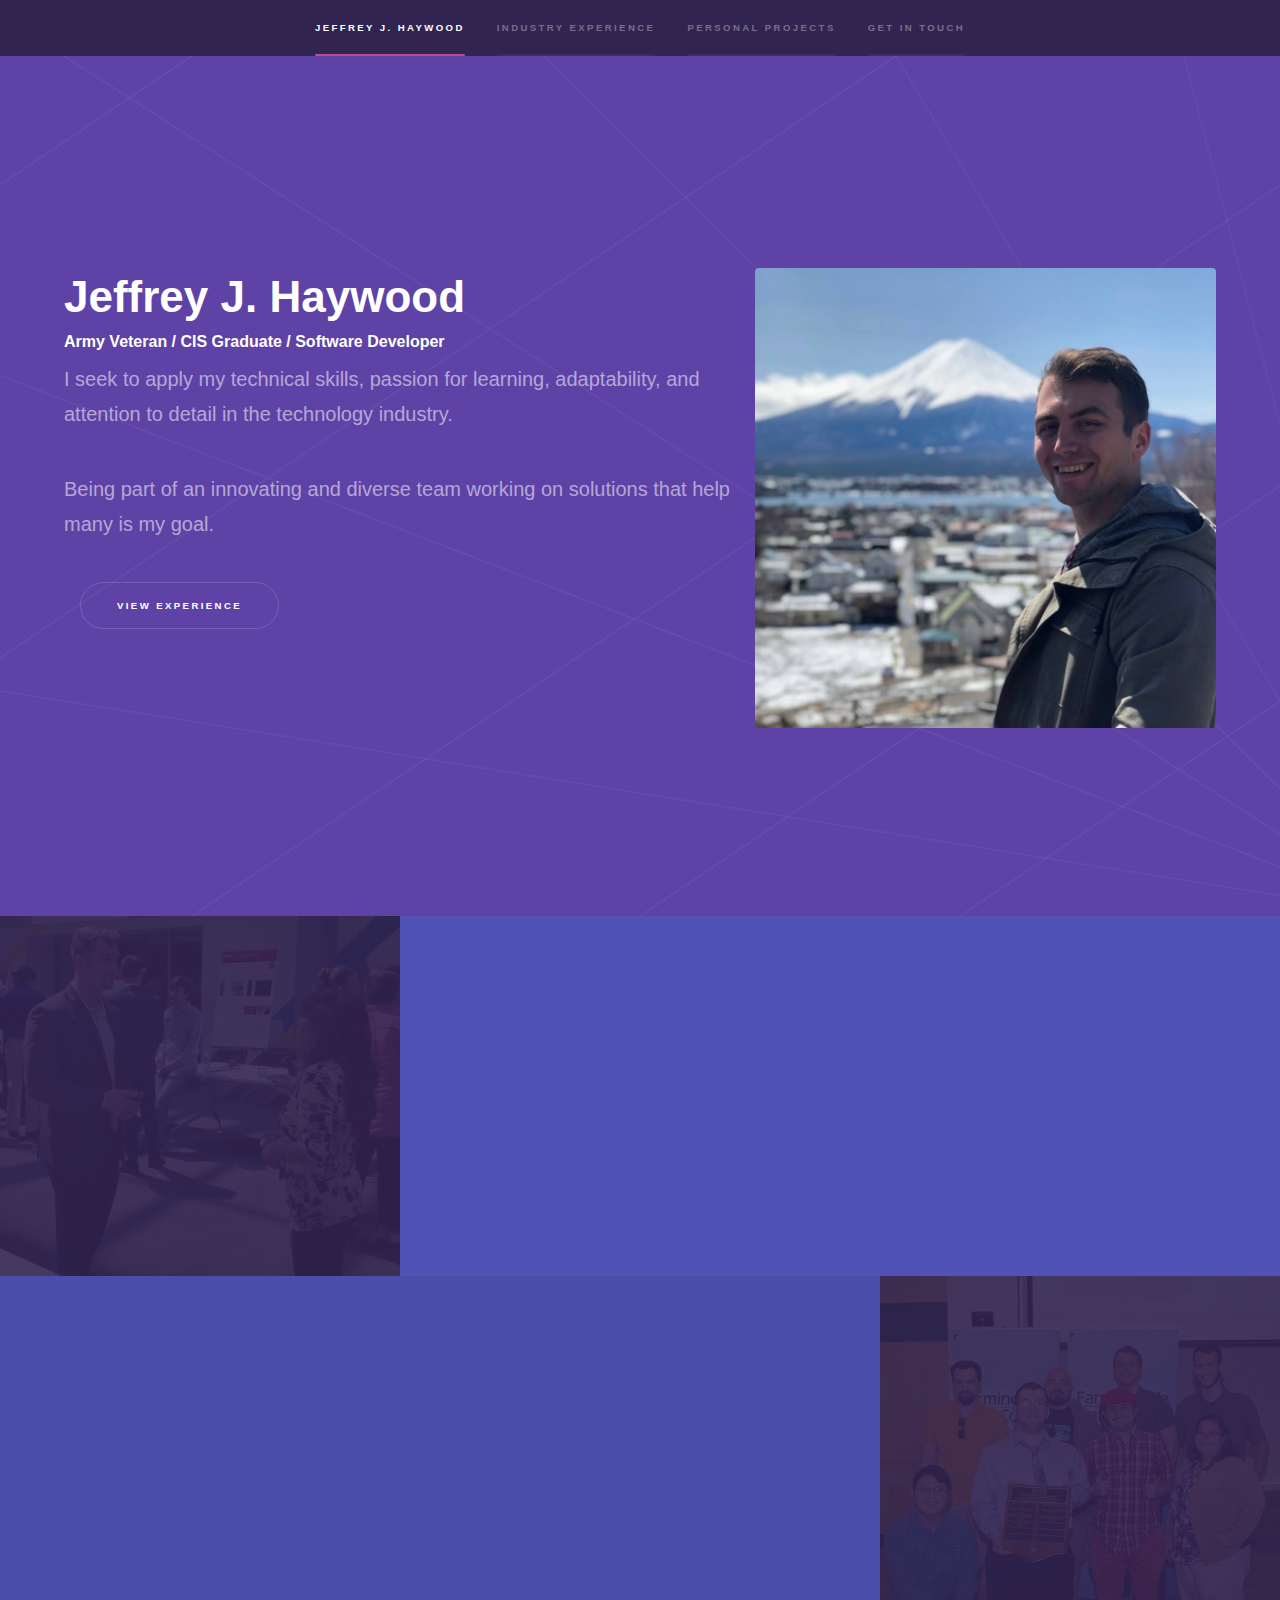
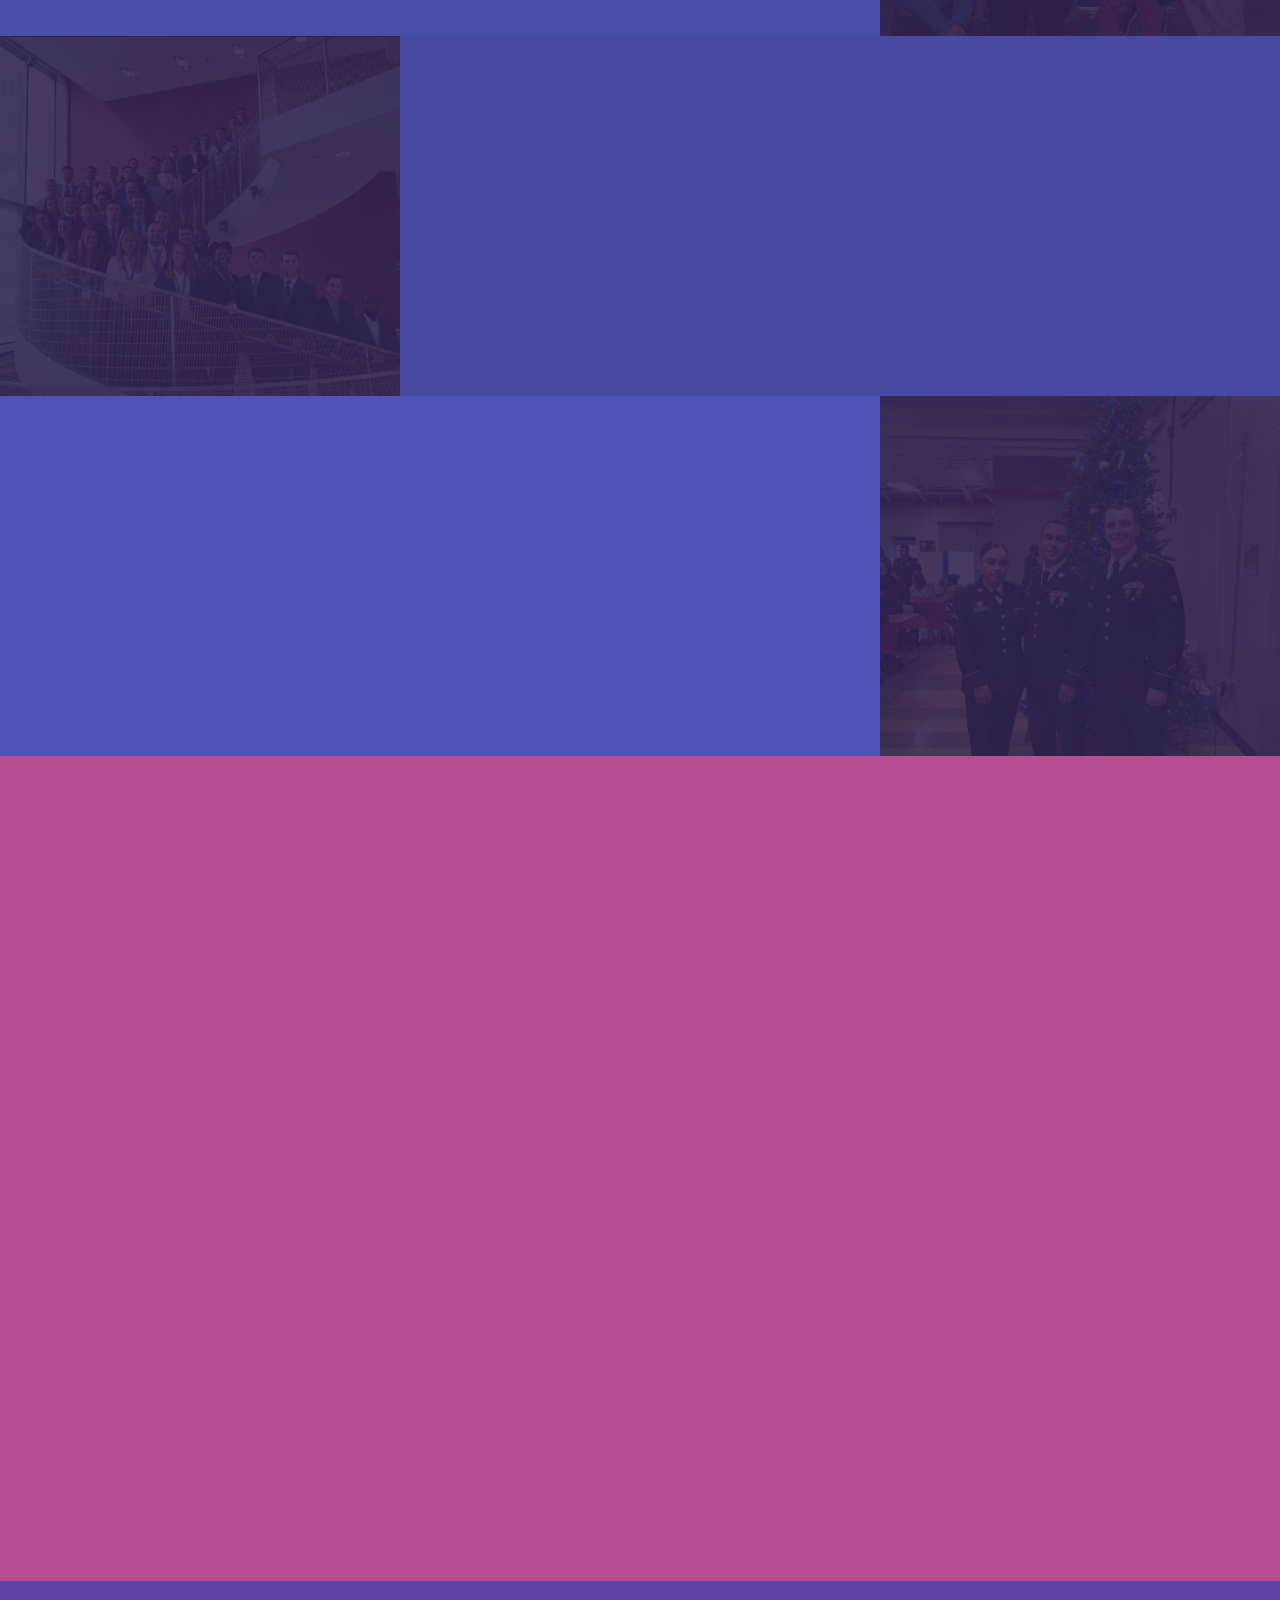
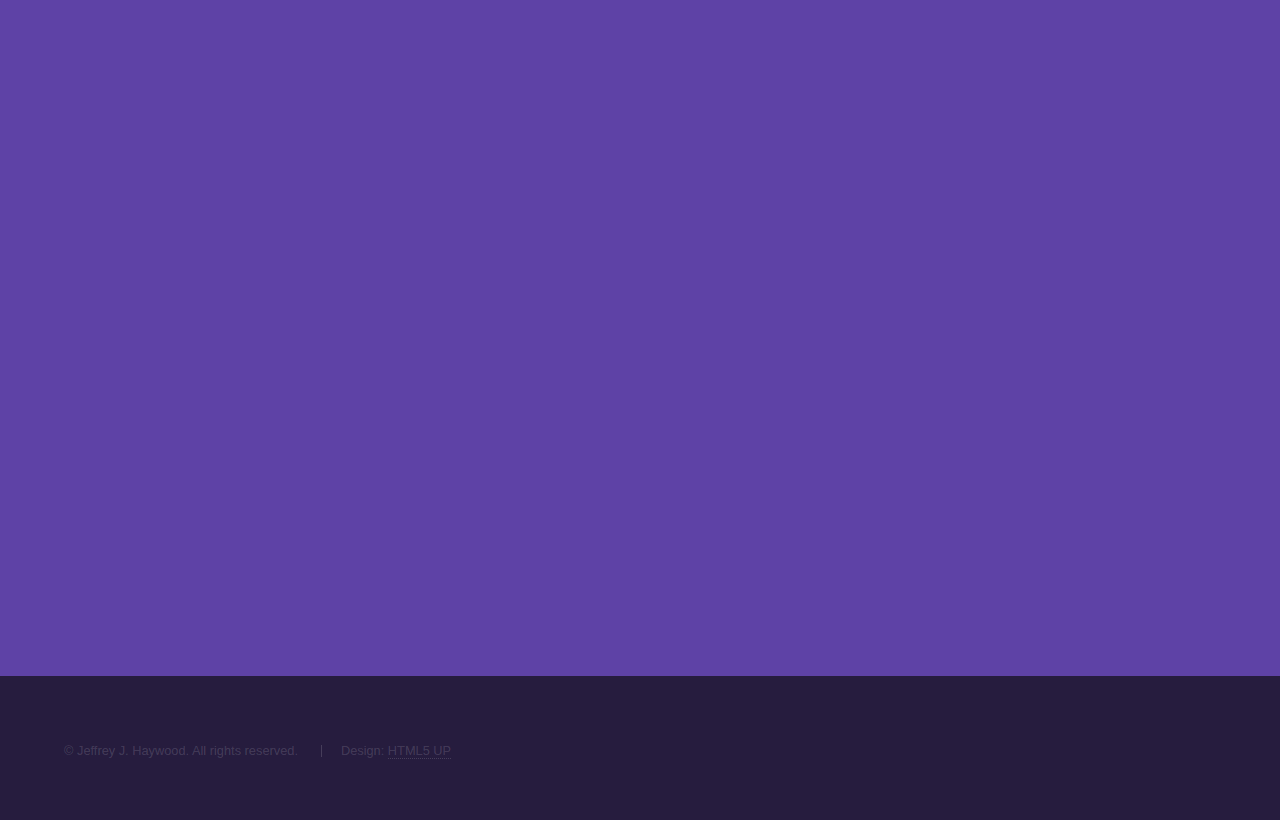
<file: index.html>
<!DOCTYPE html>

<!--
  Hyperspace by HTML5 UP
  html5up.net | @ajlkn
  Free for personal and commercial use under the CCA 3.0 license (html5up.net/license) -->

<html lang="en">

<head>
    <meta charset="UTF-8">
    <meta name='viewport' content='width=device-width, initial-scale=1, user-scalable=no'>
    <title>Jeffrey J. Haywood</title>
    <link rel="stylesheet" href="/public/assets/css/main.css">
    <link rel="stylesheet" href="/public/assets/css/fontawesome-all.min.css">
    <noscript>
        <link rel="stylesheet" href="/public/assets/css/noscript.css">
    </noscript>
</head>

<body>
    <!-- Sidebar -->
    <section id="sidebar">
        <div class="inner">
            <nav>
                <ul>
                    <li><a href="#intro">Jeffrey J. Haywood</a></li>
                    <li><a href="#one">Industry Experience</a></li>
                    <li><a href="#two">Personal Projects</a></li>
                    <li><a href="#three">Get in touch</a></li>
                </ul>
            </nav>
        </div>
    </section>

    <!-- Wrapper-->
    <div id="wrapper">
        <!-- Intro-->
        <section class="wrapper style1 fullscreen fade-up" id="intro">
            <div class="inner"><img class="image right" src="/public/images/JeffreyMtFuji.jpg" />
                <h1 style="margin-bottom: 0px">Jeffrey J. Haywood</h1>
                <h4>Army Veteran / CIS Graduate / Software Developer</h4>
                <p>I seek to apply my technical skills, passion for learning, adaptability, and attention to detail in
                    the technology industry.</p>
                <p>Being part of an innovating and diverse team working on solutions that help many is my goal.</p>
                <ul class="actions">
                    <li><a class="button scrolly" href="#one">View Experience</a></li>
                </ul>
            </div>
        </section>

        <!-- Job Experience -->
        <section class="wrapper style2 spotlights" id="one">

            <!-- Zebra -->
            <section><a class="image" href="/views/zebra.html"><img src="/public/images/zebrapresentation1.jpg" alt=""
                        data-position="center center" /></a>
                <div class="content">
                    <div class="inner">
                        <h2>Zebra Technologies</h2>
                        <h3>Software Engineer</h3>
                        <p>Developed a feature for an internal Android application along side a companion JavaScript web
                            application that was used to modify data of the Android app.</p>
                        <ul class="actions">
                            <li><a class="button" href="/views/zebra.html">Learn more</a></li>
                        </ul>
                    </div>
                </div>
            </section>

            <!-- Farmingdale -->
            <section style="flex-direction: row-reverse;"><a class="image" href="/views/farmingdale.html"><img
                        src="/public/images/farmingdaleaward.jpg" alt="" data-position="top center" /></a>
                <div class="content">
                    <div class="inner">
                        <h2>Farmingdale State College</h2>
                        <h3>Java/C++ Tutor</h3>
                        <p>Reinforced fundamental programming concepts in C++ and Java to groups of 10+ students.</p>
                        <ul class="actions">
                            <li><a class="button" href="/views/farmingdale.html">Learn more</a></li>
                        </ul>
                    </div>
                </div>
            </section>

            <!-- FirstData -->
            <section><a class="image" href="/views/firstdata.html"><img src="/public/images/fdgroup2.jpg" alt=""
                        data-position="25% 25%" /></a>
                <div class="content">
                    <div class="inner">
                        <h2>FirstData (Fiserv)</h2>
                        <h3>Data Analyst</h3>
                        <p>Utilized Tableau and SQL queries to sift through millions of data entries to find correlation
                            between multiple variables.</p>
                        <ul class="actions">
                            <li><a class="button" href="/views/firstdata.html">Learn more</a></li>
                        </ul>
                    </div>
                </div>
            </section>

            <!-- Army -->
            <section style="flex-direction: row-reverse;"><a class="image" href="/views/army.html"><img
                        src="/public/images/armyteam.jpg" alt="" data-position="25% 25%" /></a>
                <div class="content">
                    <div class="inner">
                        <h2>United States Army</h2>
                        <h3>Military Police Officer</h3>
                        <p>Led a team of soldiers, making sure them and myself upheld the Army standards.</p>
                        <ul class="actions">
                            <li><a class="button" href="/views/army.html">Learn more</a></li>
                        </ul>
                    </div>
                </div>
            </section>
        </section>

        <!-- Personal Projects -->
        <section class="wrapper style3 fade-up" id="two">
            <div class="inner">
                <h2>Personal Projects</h2>
                <p>Here are some projects that I have worked on and currently working on in my free time ranging from
                    open-source to private.<br>Open to constructive criticism! :)</p>
                <div class="features">
                    <section><span class="icon solid major brands fa-node-js"></span>
                        <h3>VeteranTechOpps (WIP)</h3>
                        <p>Node.js web application designed to help veterans easily track opportunities in the tech
                            industry.</p>
                        <ul class="actions">
                            <li><a class="button" href="http://ec2-3-23-59-144.us-east-2.compute.amazonaws.com:3000/"
                                    target="_blank">Check It Out</a></li>
                        </ul>
                    </section>
                    <section><span class="icon solid major brands fa-java"></span>
                        <h3>RuneLite Opensource Contribution</h3>
                        <p>Added ability to search through database using abbreviations for third-party game client
                            "RuneLite."</p>
                        <ul class="actions">
                            <li><a class="button"
                                    href="https://github.com/jeffreyjhaywood/runelite/tree/jeffreyhaywood-fix-branch/runelite-client/src/main/java/net/runelite/client/plugins/grandexchange"
                                    target="_blank">Check It Out</a></li>
                        </ul>
                    </section>
                    <section><span class="icon solid major brands fa-android"></span>
                        <h3>Pokémon Card Collecting App</h3>
                        <p>Android application that uses REST API to search and view trading cards.</p>
                        <ul class="actions">
                            <li><a class="button">Download APK</a></li>
                        </ul>
                    </section>
                    <section><span class="icon solid major fa-plus"></span>
                        <h3>Much more to come!</h3>
                        <p>My favorite way to learn is by doing, there will be much more coming!</p>
                    </section>
                </div>
            </div>
        </section>

        <section class="wrapper style1 fade-up" id="three">
            <div class="inner">
                <h2>Get in touch</h2>
                <p>I am not currently looking for new opportunities, but if you would like to contact me feel free to do
                    so! </p>
                <p>(Send email feature not currently working.)</p>
                <div class="split style1">
                    <section>
                        <form method="post" action="#">
                            <div class="fields">
                                <div class="field half"><label for="name">Name</label><input id="name" type="text"
                                        name="name" /></div>
                                <div class="field half"><label for="email">Email</label><input id="email" type="text"
                                        name="email" /></div>
                                <div class="field"><label for="message">Message</label><textarea id="message"
                                        name="message" rows="5"></textarea></div>
                            </div>
                            <ul class="actions">
                                <li><a class="button submit" href="/send-email">Send Message</a></li>
                            </ul>
                        </form>
                    </section>
                    <section>
                        <ul class="contact">
                            <li>
                                <h3>Address</h3><span>Currently
                                    Relocating:<br />&#x9;&#x9;&#x9;&#x9;&#x9;&#x9;&#x9;&#x9;&#x9;&#x9;&#x9;New York ->
                                    Seattle<br />&#x9;&#x9;&#x9;&#x9;&#x9;&#x9;&#x9;&#x9;&#x9;&#x9;&#x9;USA</span>
                            </li>
                            <li>
                                <h3>Email</h3><a href="mailto:jeffreyjhaywood@gmail.com"
                                    target="_blank">jeffreyjhaywood@gmail.com</a>
                            </li>
                            <li>
                                <h3>Social</h3>
                                <ul class="icons">
                                    <li><a class="icon brands fa-github" href="https://github.com/jeffreyjhaywood"
                                            target="_blank"><span class="label">GitHub</span></a></li>
                                    <li><a class="icon brands fa-linkedin-in"
                                            href="https://www.linkedin.com/in/jeffreyhaywood/" target="_blank"><span
                                                class="label">LinkedIn</span></a></li>
                                </ul>
                            </li>
                        </ul>
                    </section>
                </div>
            </div>
        </section>

    </div>

    <footer class="wrapper alt" id="footer">
        <div class="inner">
            <ul class="menu">
                <li>&copy; Jeffrey J. Haywood. All rights reserved.</li>
                <li>Design: <a href="http://html5up.net">HTML5 UP</a></li>
            </ul>
        </div>
    </footer>
</body>

<!-- Scripts-->
<script src="/public/assets/js/jquery.min.js"></script>
<script src="/public/assets/js/jquery.scrollex.min.js"></script>
<script src="/public/assets/js/jquery.scrolly.min.js"></script>
<script src="/public/assets/js/browser.min.js"></script>
<script src="/public/assets/js/breakpoints.min.js"></script>
<script src="/public/assets/js/util.js"></script>
<script src="/public/assets/js/main.js"></script>

</html>
</file>
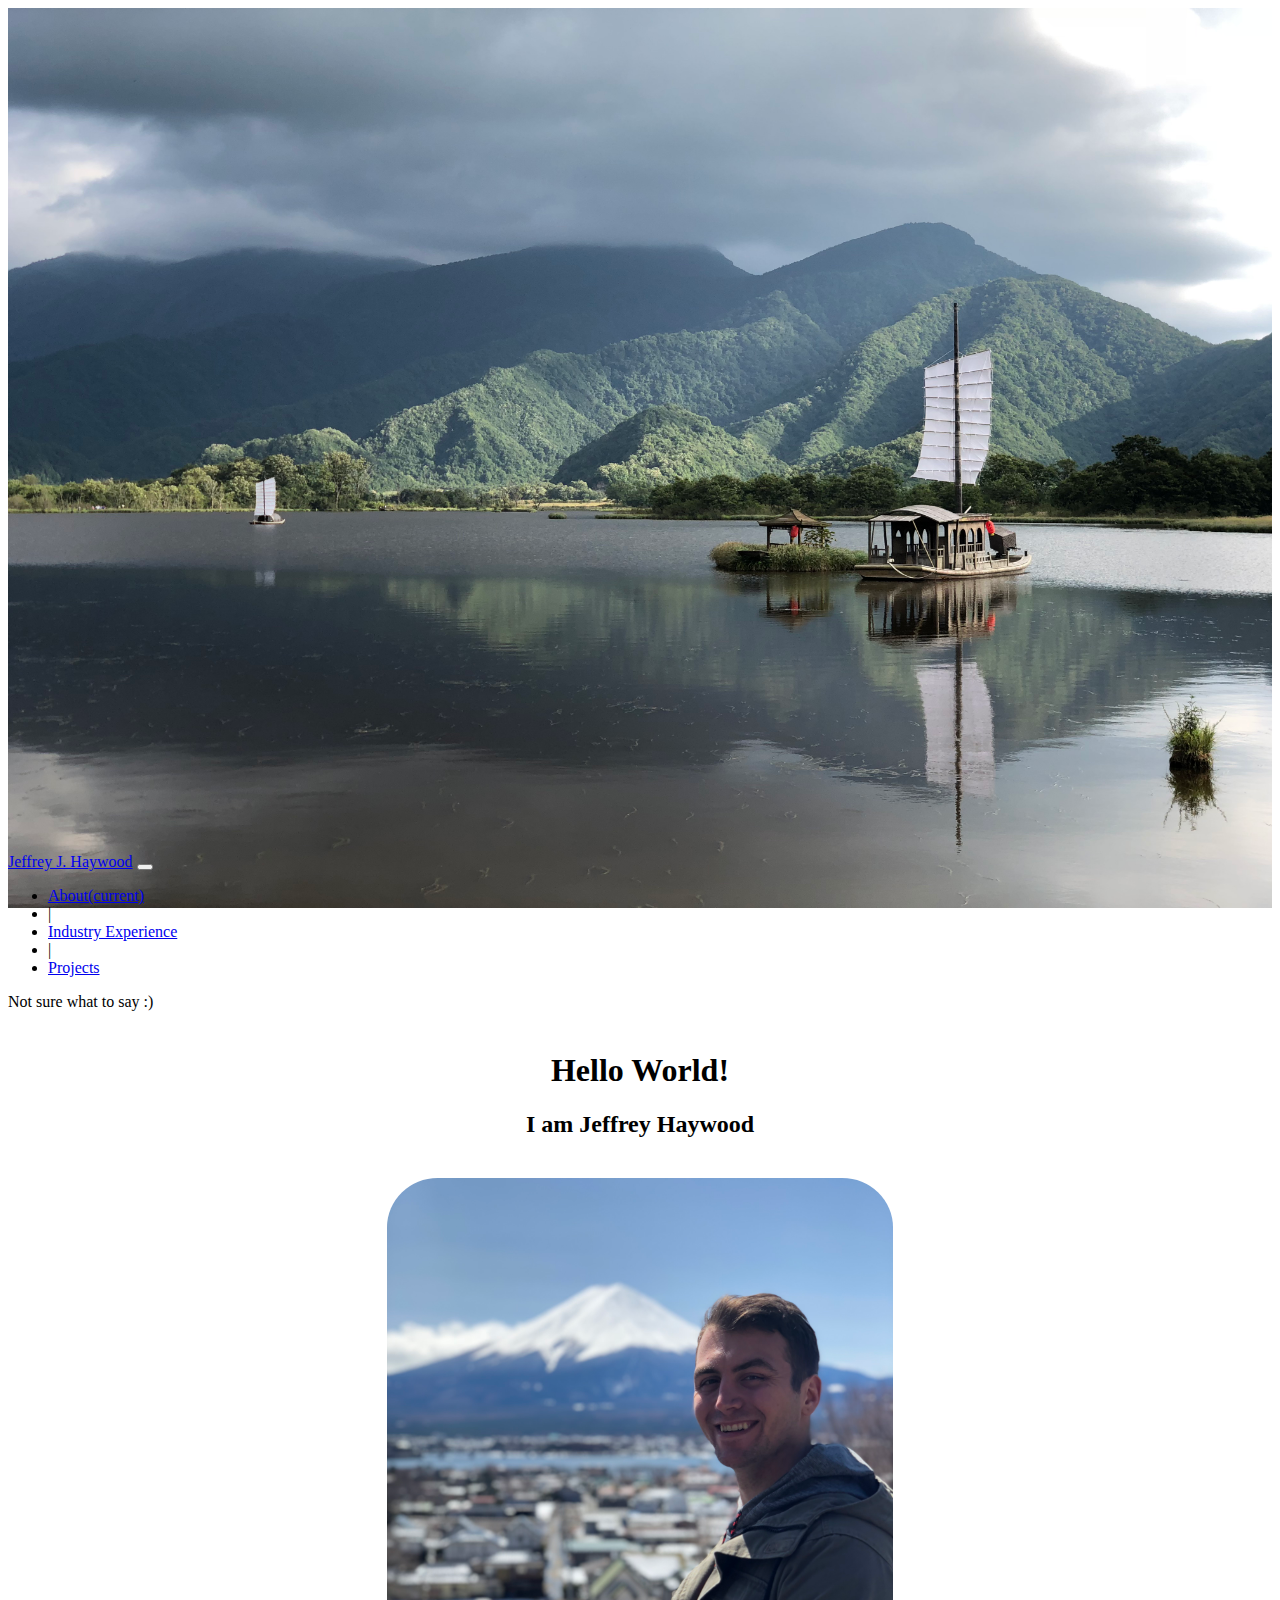
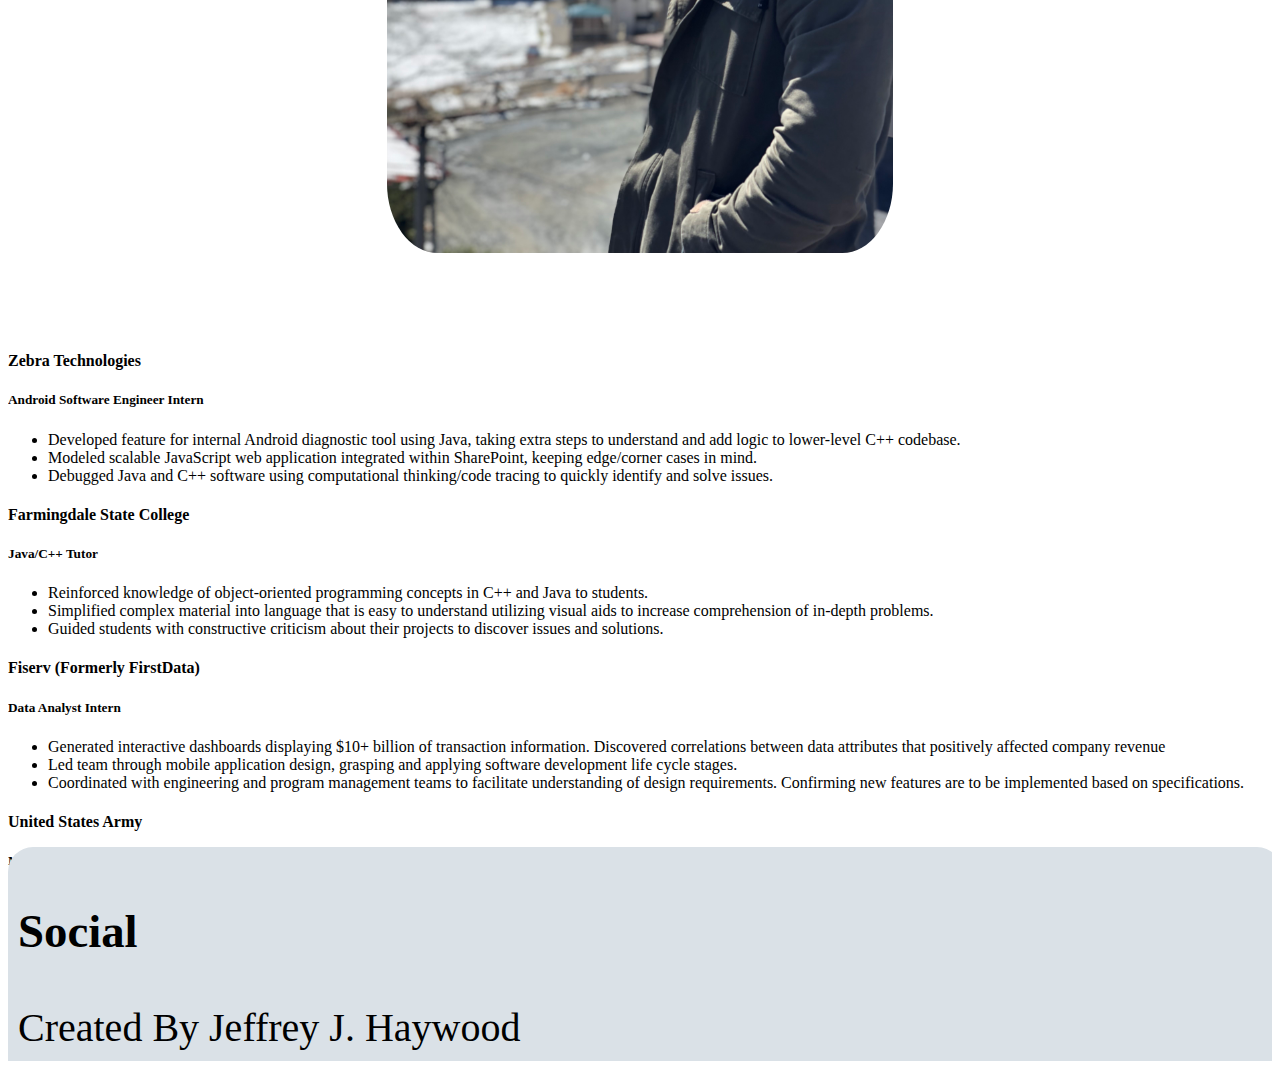
<file: jeffreyjhaywood/index.html>
<!DOCTYPE html>
<html lang="en">

<head>
    <meta charset="UTF-8">
    <meta name="viewport" content="width=device-width, initial-scale=1.0">

    <link rel="stylesheet" href="https://stackpath.bootstrapcdn.com/bootstrap/4.5.0/css/bootstrap.min.css"
        integrity="sha384-9aIt2nRpC12Uk9gS9baDl411NQApFmC26EwAOH8WgZl5MYYxFfc+NcPb1dKGj7Sk" crossorigin="anonymous">
    <link rel="stylesheet" href="/jeffreyjhaywood/style.css">
    <title>Jeffrey J. Haywood</title>
</head>

<body>
    <!-- Main content container -->
    <section id="main">

        <!-- Header Image -->
        <header>
            <img id="img-header" src="./resources/img/IMG_0226.jpeg" alt="">
        </header>

        <!-- Navigation bar -->
        <nav class="navbar navbar-expand-lg navbar-dark bg-dark">
            <a class="navbar-brand" href="#">Jeffrey J. Haywood</a>
            <button class="navbar-toggler" type="button" data-toggle="collapse" data-target="#navbarText"
                aria-controls="navbarText" aria-expanded="false" aria-label="Toggle navigation">
                <span class="navbar-toggler-icon"></span>
            </button>
            <div class="collapse navbar-collapse" id="navbarText">
                <ul class="navbar-nav mr-auto">
                    <li class="nav-item active">
                        <a class="nav-link" href="#about">About<span class="sr-only">(current)</span></a>
                    </li>
                    <li class="nav-link">|</li>
                    <li class="nav-item">
                        <a class="nav-link" href="#experience">Industry Experience</a>
                    </li>
                    <li class="nav-link">|</li>
                    <li class="nav-item">
                        <a class="nav-link" href="#">Projects</a>
                    </li>
                </ul>
                <span class="navbar-text">
                    Not sure what to say :)
                </span>
            </div>
        </nav>

        <!-- Intro container -->
        <div class="intro">
            <h1>Hello World!</h1>
            <h2>I am Jeffrey Haywood</h2>
            <div class="about">
                <img id="jeffrey-pic" src="./resources/img/IMG_0993.jpeg" alt="">
            </div>
        </div>

        <!-- Industry experience container -->
        <div class="experience">
            <div class="job">
                <h4>Zebra Technologies</h4>
                <h5>Android Software Engineer Intern</h5>
                <ul>
                    <li>Developed feature for internal Android diagnostic tool using Java, taking extra steps to
                        understand and add logic to lower-level C++ codebase.
                    </li>
                    <li>Modeled scalable JavaScript web application integrated within SharePoint, keeping
                        edge/corner
                        cases in mind.</li>
                    <li>Debugged Java and C++ software using computational thinking/code tracing to quickly identify
                        and
                        solve issues.</li>
                </ul>
            </div>
            <div class="job">
                <h4>Farmingdale State College</h4>
                <h5>Java/C++ Tutor</h5>
                <ul>
                    <li>Reinforced knowledge of object-oriented programming concepts in C++ and Java to students.</li>
                    <li>Simplified complex material into language that is easy to understand utilizing visual aids to
                        increase comprehension of in-depth problems.
                    </li>
                    <li>Guided students with constructive criticism about their projects to discover issues and
                        solutions.</li>
                </ul>
            </div>
            <div class="job">
                <h4>Fiserv (Formerly FirstData)</h4>
                <h5>Data Analyst Intern</h5>
                <ul>
                    <li>Generated interactive dashboards displaying $10+ billion of transaction information. Discovered
                        correlations between data attributes that positively affected company revenue</li>
                    <li>Led team through mobile application design, grasping and applying software development life
                        cycle stages.</li>
                    <li>Coordinated with engineering and program management teams to facilitate understanding of design
                        requirements. Confirming new features are to be implemented based on specifications.</li>
                </ul>
            </div>
            <div class="job">
                <h4>United States Army</h4>
                <h5>Military Police Officer</h5>
                <ul>
                    <li>Effectively collaborated with multiple teams, including high-ranking officials, joint task
                        forces, and contractors, regularly pursued ways to improve communication and engagement.</li>
                    <li>Adapted to stressful situations where calm, effective, and clear communication is key. Taking
                        ownership of tasks and problems which often extended beyond scope of responsibility.</li>
                    <li>Team leader: Oversaw the training, development, and welfare of four+ personnel.</li>
                </ul>
            </div>
        </div>

        <!-- Projets container -->
        <div class="projects">

        </div>

        <footer>
            <div>
                <h3>Social</h3>
                <a href="https://github.com/jeffreyjhaywood" target="_blank" rel="noopener noreferrer"
                    class="fa fa-github"></a>

                <a href="https://www.linkedin.com/in/jeffreyhaywood/" target="_blank" rel="noopener noreferrer"
                    class="fa fa-linkedin"></a>
            </div>

            <div id="copyright">
                Created By Jeffrey J. Haywood
            </div>
        </footer>

    </section> <!-- End of Main container-->

</body>

<!-- Bootstrap JavaScript -->
<script src="https://code.jquery.com/jquery-3.5.1.slim.min.js"
    integrity="sha384-DfXdz2htPH0lsSSs5nCTpuj/zy4C+OGpamoFVy38MVBnE+IbbVYUew+OrCXaRkfj"
    crossorigin="anonymous"></script>
<script src="https://cdn.jsdelivr.net/npm/popper.js@1.16.0/dist/umd/popper.min.js"
    integrity="sha384-Q6E9RHvbIyZFJoft+2mJbHaEWldlvI9IOYy5n3zV9zzTtmI3UksdQRVvoxMfooAo"
    crossorigin="anonymous"></script>
<script src="https://stackpath.bootstrapcdn.com/bootstrap/4.5.0/js/bootstrap.min.js"
    integrity="sha384-OgVRvuATP1z7JjHLkuOU7Xw704+h835Lr+6QL9UvYjZE3Ipu6Tp75j7Bh/kR0JKI"
    crossorigin="anonymous"></script>

</html>
</file>
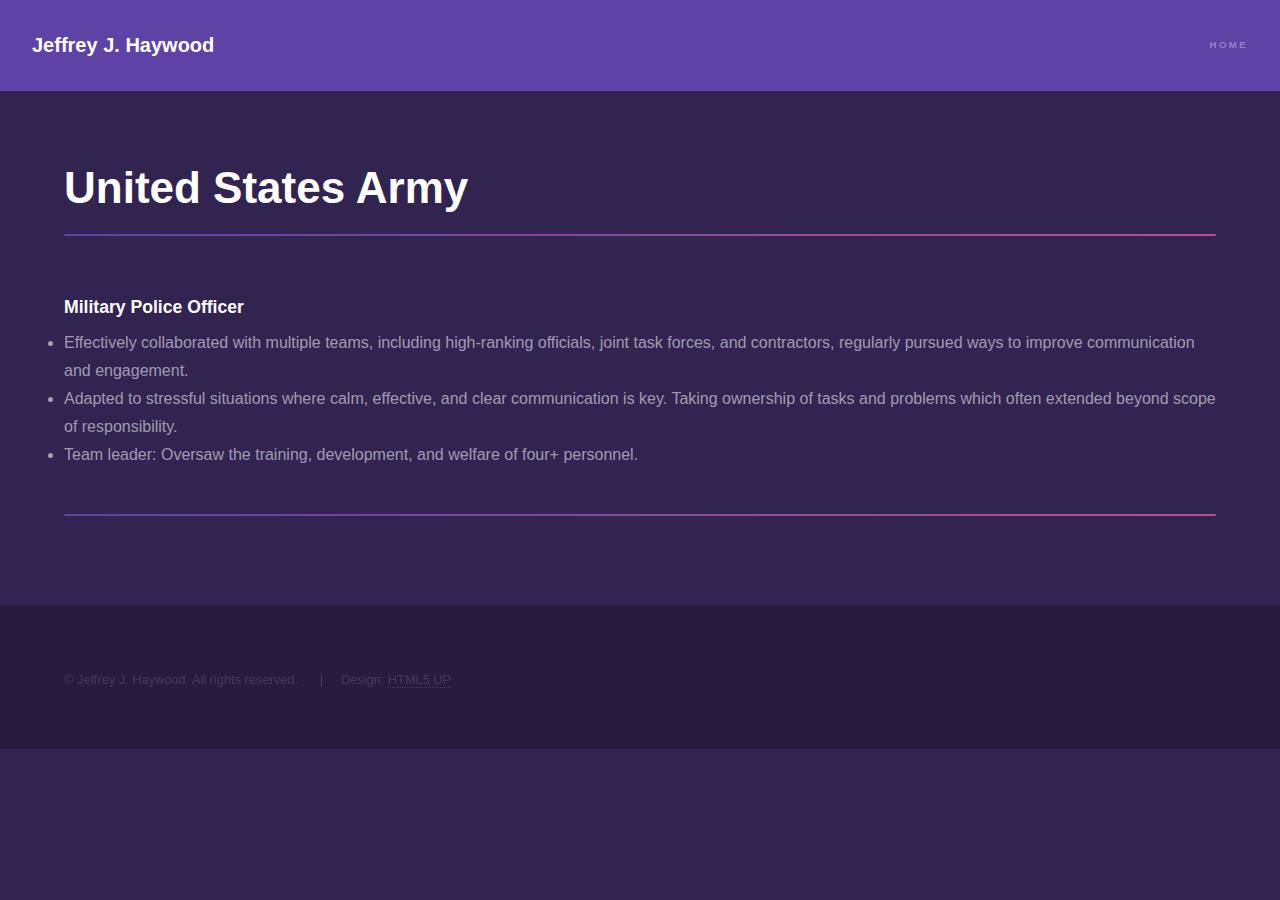
<file: views/army.html>
<!DOCTYPE html>
<!--Hyperspace by HTML5 UP
html5up.net | @ajlkn
Free for personal and commercial use under the CCA 3.0 license (html5up.net/license)-->

<html lang="en">

<head>
    <title>Jeffrey J. Haywood</title>
    <meta charset="utf-8">
    <meta name="viewport" content="width=device-width, initial-scale=1, user-scalable=no">
    <link rel="stylesheet" href="/public/assets/css/main.css"><noscript>
        <link rel="stylesheet" href="/public/assets/css/noscript.css"></noscript>
</head>

<!-- Header-->
<header id="header"><a class="title" href="/">Jeffrey J. Haywood</a>
    <nav>
        <ul>
            <li><a href="/">Home</a></li>
        </ul>
    </nav>
</header>

<!-- Wrapper-->
<div id="wrapper">

    <!-- Main-->
    <section class="wrapper" id="main">
        <div class="inner">
            <h1 class="major">United States Army</h1>
            <h3>Military Police Officer</h3>
            <li>Effectively collaborated with multiple teams, including high-ranking officials, joint task forces, and
                contractors, regularly pursued ways to improve communication and engagement.</li>
            <li>Adapted to stressful situations where calm, effective, and clear communication is key. Taking ownership
                of tasks and problems which often extended beyond scope of responsibility.</li>
            <li>Team leader: Oversaw the training, development, and welfare of four+ personnel.</li>
            <p> </p>
            <h1 class="major"> </h1>
        </div>
    </section>
</div>

<!-- Footer-->
<footer class="wrapper alt" id="footer">
    <div class="inner">
        <ul class="menu">
            <li>&copy; Jeffrey J. Haywood. All rights reserved.</li>
            <li>Design: <a href="http://html5up.net">HTML5 UP</a></li>
        </ul>
    </div>
</footer>

<!-- Scripts-->
<script src="/public/assets/js/jquery.min.js"></script>
<script src="/public/assets/js/jquery.scrollex.min.js"></script>
<script src="/public/assets/js/jquery.scrolly.min.js"></script>
<script src="/public/assets/js/browser.min.js"></script>
<script src="/public/assets/js/breakpoints.min.js"></script>
<script src="/public/assets/js/util.js"></script>
<script src="/public/assets/js/main.js"></script>

</html>
</file>
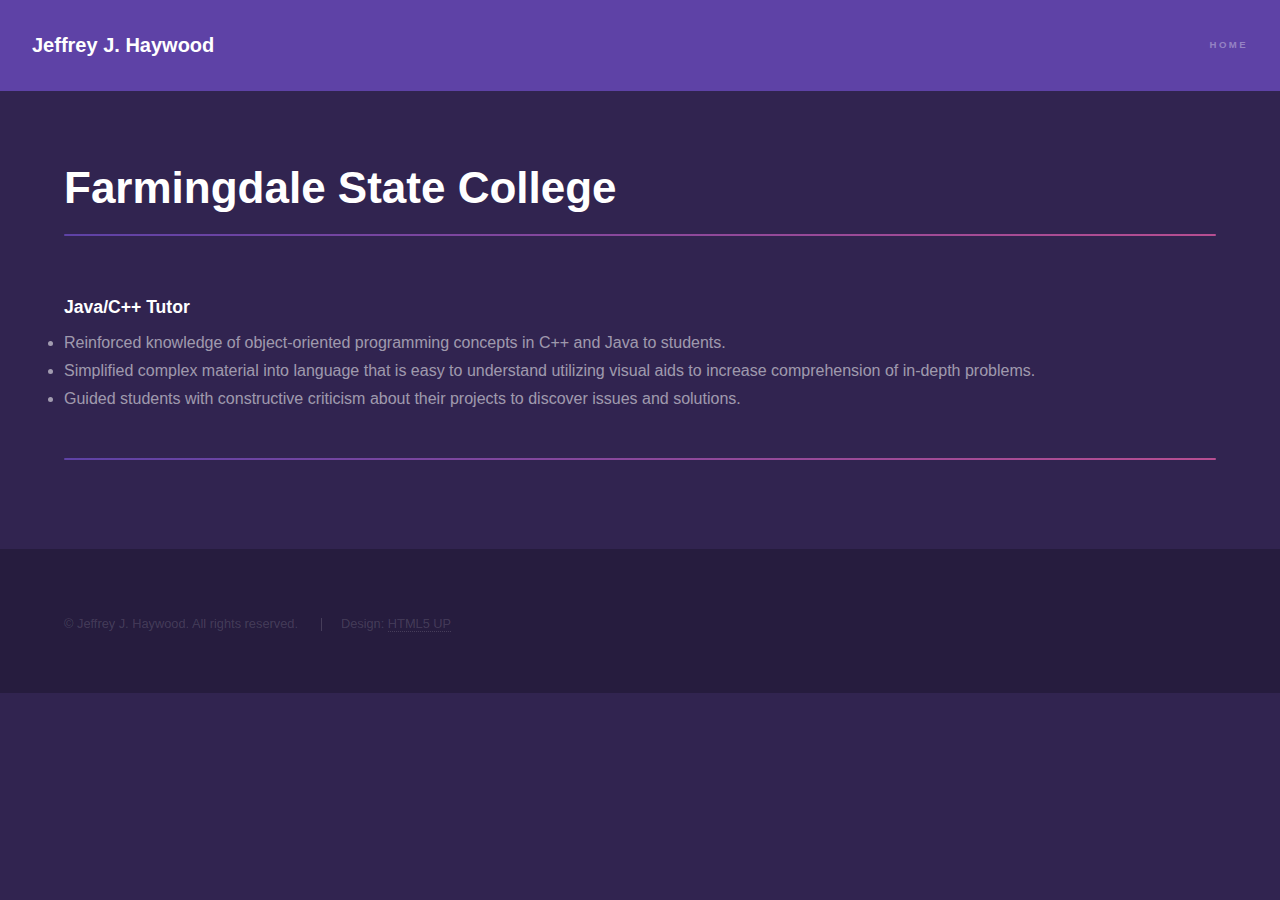
<file: views/farmingdale.html>
<!DOCTYPE html>
<!--Hyperspace by HTML5 UP
html5up.net | @ajlkn
Free for personal and commercial use under the CCA 3.0 license (html5up.net/license)-->

<html lang="en">

<head>
    <title>Jeffrey J. Haywood</title>
    <meta charset="utf-8">
    <meta name="viewport" content="width=device-width, initial-scale=1, user-scalable=no">
    <link rel="stylesheet" href="/public/assets/css/main.css">
    <noscript>
        <link rel="stylesheet" href="/public/assets/css/noscript.css">
    </noscript>
</head>

<body>

    <!-- Header-->
    <header id="header"><a class="title" href="../index.html">Jeffrey J. Haywood</a>
        <nav>
            <ul>
                <li><a href="../index.html">Home</a></li>
            </ul>
        </nav>
    </header>

    <!-- Wrapper-->
    <div id="wrapper">

        <!-- Main-->
        <section class="wrapper" id="main">
            <div class="inner">
                <h1 class="major">Farmingdale State College</h1>
                <h3>Java/C++ Tutor</h3>
                <li>Reinforced knowledge of object-oriented programming concepts in C++ and Java to students.</li>
                <li>Simplified complex material into language that is easy to understand utilizing visual aids to
                    increase comprehension of in-depth problems.</li>
                <li>Guided students with constructive criticism about their projects to discover issues and solutions.
                </li>
                <p> </p>
                <h1 class="major"> </h1>
            </div>
        </section>
    </div>

    <!-- Footer-->
    <footer class="wrapper alt" id="footer">
        <div class="inner">
            <ul class="menu">
                <li>&copy; Jeffrey J. Haywood. All rights reserved.</li>
                <li>Design: <a href="http://html5up.net">HTML5 UP</a></li>
            </ul>
        </div>
    </footer>

</body>

<!-- Scripts-->
<script src="/public/assets/js/jquery.min.js"></script>
<script src="/public/assets/js/jquery.scrollex.min.js"></script>
<script src="/public/assets/js/jquery.scrolly.min.js"></script>
<script src="/public/assets/js/browser.min.js"></script>
<script src="/public/assets/js/breakpoints.min.js"></script>
<script src="/public/assets/js/util.js"></script>
<script src="/public/assets/js/main.js"></script>

</html>
</file>
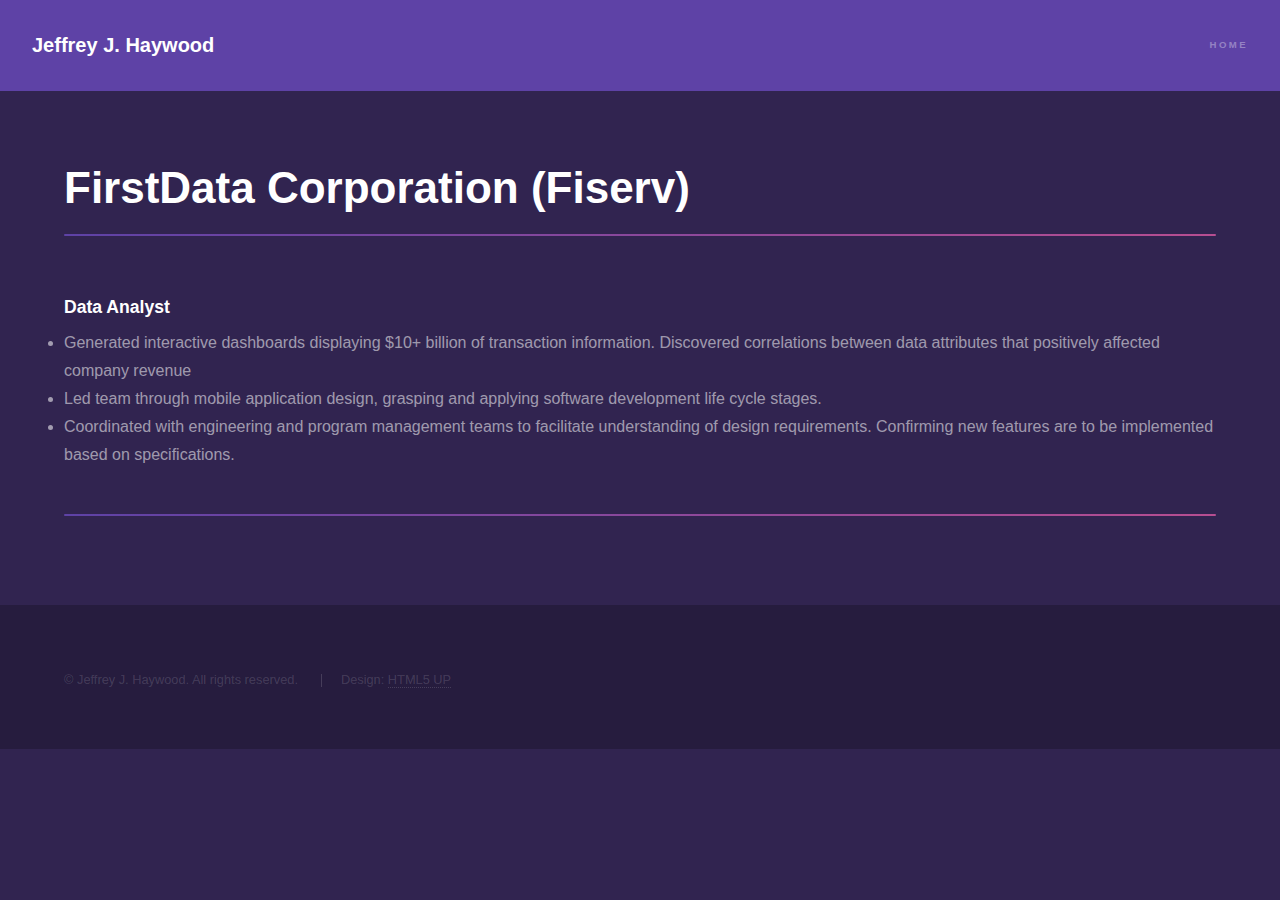
<file: views/firstdata.html>
<!DOCTYPE html>
<!--Hyperspace by HTML5 UP
html5up.net | @ajlkn
Free for personal and commercial use under the CCA 3.0 license (html5up.net/license)-->

<html lang="en">

<head>
    <title>Jeffrey J. Haywood</title>
    <meta charset="utf-8">
    <meta name="viewport" content="width=device-width, initial-scale=1, user-scalable=no">
    <link rel="stylesheet" href="/public/assets/css/main.css">
    <noscript>
        <link rel="stylesheet" href="/public/assets/css/noscript.css">
    </noscript>
</head>

<body>

    <!-- Header-->
    <header id="header"><a class="title" href="/">Jeffrey J. Haywood</a>
        <nav>
            <ul>
                <li><a href="/">Home</a></li>
            </ul>
        </nav>
    </header>

    <!-- Wrapper-->
    <div id="wrapper">

        <!-- Main-->
        <section class="wrapper" id="main">
            <div class="inner">
                <h1 class="major">FirstData Corporation (Fiserv)</h1>
                <h3>Data Analyst</h3>
                <li>Generated interactive dashboards displaying $10+ billion of transaction information. Discovered
                    correlations between data attributes that positively affected company revenue</li>
                <li>Led team through mobile application design, grasping and applying software development life cycle
                    stages.</li>
                <li>Coordinated with engineering and program management teams to facilitate understanding of design
                    requirements. Confirming new features are to be implemented based on specifications.</li>
                <p> </p>
                <h1 class="major"> </h1>
            </div>
        </section>
    </div>

    <!-- Footer-->
    <footer class="wrapper alt" id="footer">
        <div class="inner">
            <ul class="menu">
                <li>&copy; Jeffrey J. Haywood. All rights reserved.</li>
                <li>Design: <a href="http://html5up.net">HTML5 UP</a></li>
            </ul>
        </div>
    </footer>

</body>

<!-- Scripts-->
<script src="/public/assets/js/jquery.min.js"></script>
<script src="/public/assets/js/jquery.scrollex.min.js"></script>
<script src="/public/assets/js/jquery.scrolly.min.js"></script>
<script src="/public/assets/js/browser.min.js"></script>
<script src="/public/assets/js/breakpoints.min.js"></script>
<script src="/public/assets/js/util.js"></script>
<script src="/public/assets/js/main.js"></script>

</html>
</file>
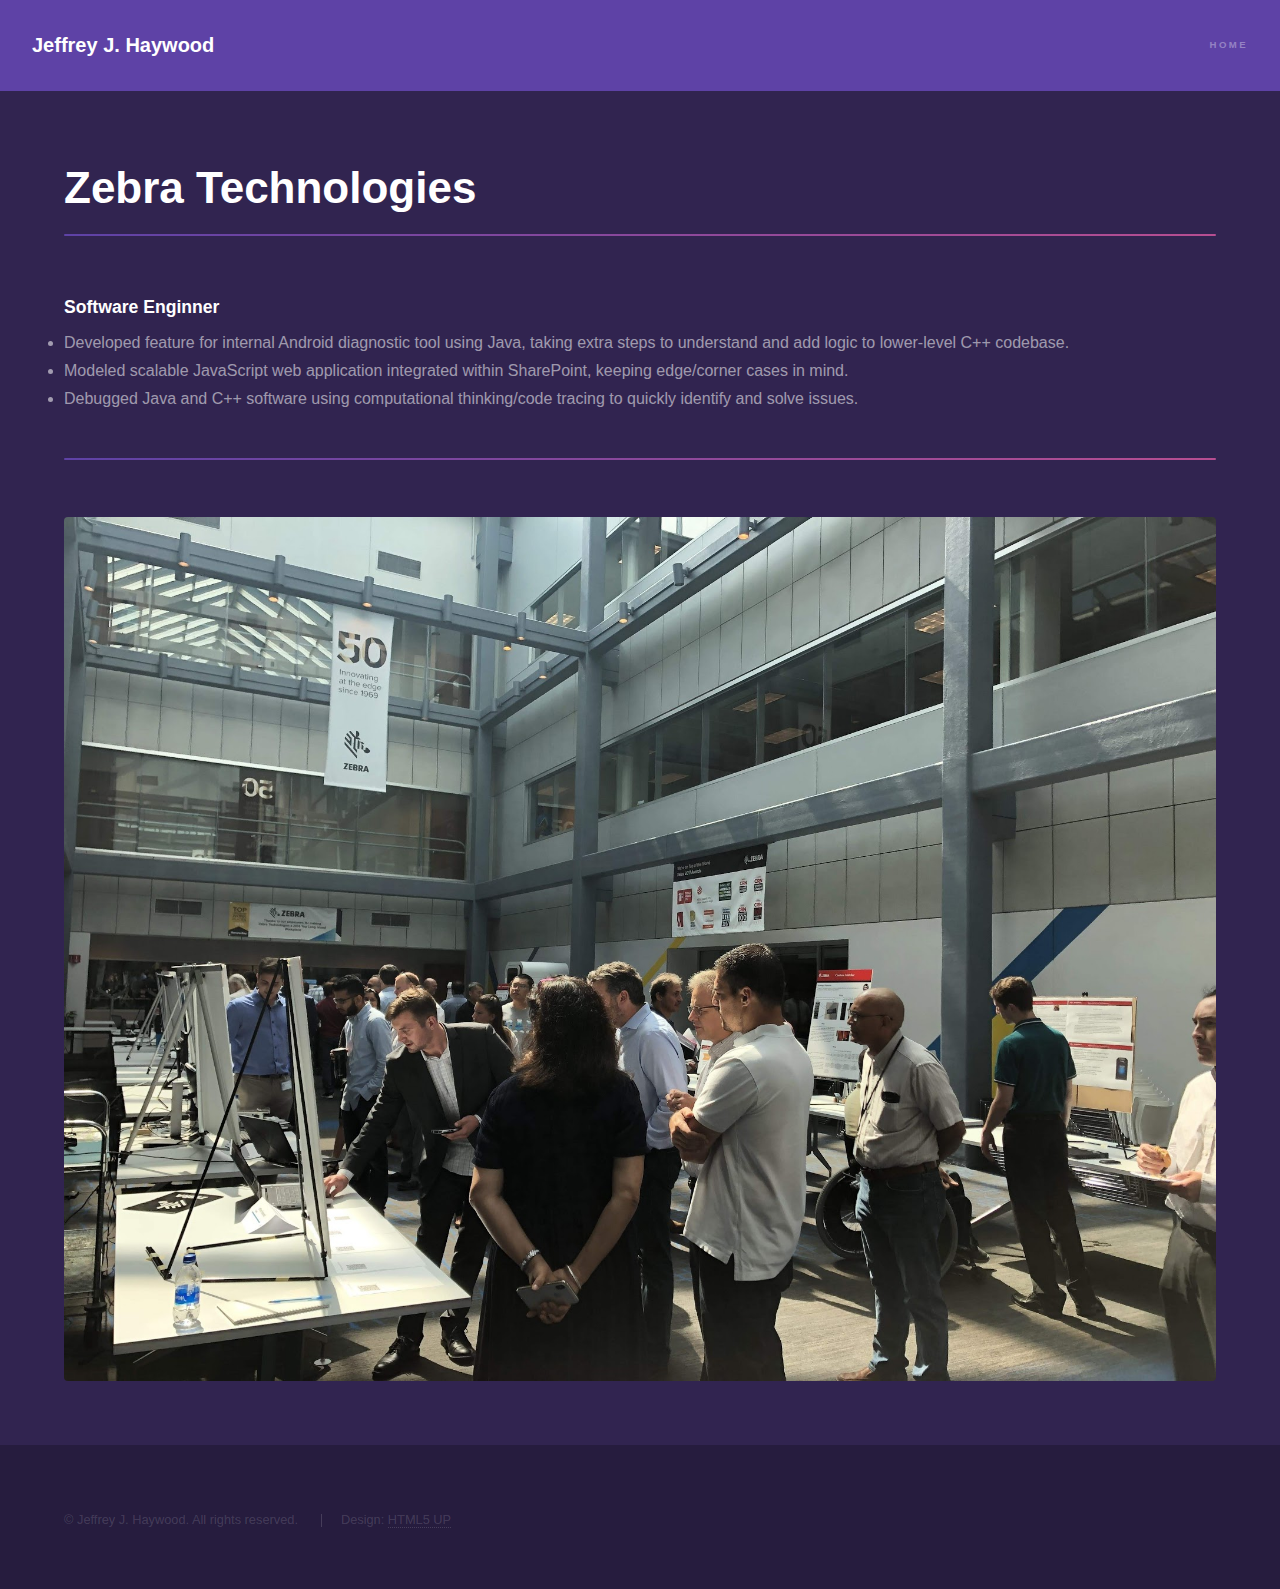
<file: views/zebra.html>
<!DOCTYPE html>
<!--Hyperspace by HTML5 UP
html5up.net | @ajlkn
Free for personal and commercial use under the CCA 3.0 license (html5up.net/license)-->

<html lang="en">

<head>
    <title>Jeffrey J. Haywood</title>
    <meta charset="utf-8">
    <meta name="viewport" content="width=device-width, initial-scale=1, user-scalable=no">
    <link rel="stylesheet" href="/public/assets/css/main.css">
    <noscript>
        <link rel="stylesheet" href="/public/assets/css/noscript.css">
    </noscript>
</head>

<body>
    <!-- Header-->
    <header id="header"><a class="title" href="/">Jeffrey J. Haywood</a>
        <nav>
            <ul>
                <li><a href="/">Home</a></li>
            </ul>
        </nav>
    </header>

    <!-- Wrapper-->
    <div id="wrapper">

        <!-- Main-->
        <section class="wrapper" id="main">
            <div class="inner">
                <h1 class="major">Zebra Technologies</h1>
                <h3>Software Enginner</h3>
                <li>Developed feature for internal Android diagnostic tool using Java, taking extra steps to understand
                    and add logic to lower-level C++ codebase.</li>
                <li>Modeled scalable JavaScript web application integrated within SharePoint, keeping edge/corner cases
                    in mind.</li>
                <li>Debugged Java and C++ software using computational thinking/code tracing to quickly identify and
                    solve issues.</li>
                <p> </p>
                <h1 class="major"> </h1><span class="image fit"><img src="/public/images/zebrapresentation2.jpeg"
                        alt=""></span>
            </div>
        </section>
    </div>

    <!-- Footer-->
    <footer class="wrapper alt" id="footer">
        <div class="inner">
            <ul class="menu">
                <li>&copy; Jeffrey J. Haywood. All rights reserved.</li>
                <li>Design: <a href="http://html5up.net">HTML5 UP</a></li>
            </ul>
        </div>
    </footer>
</body>

<!-- Scripts-->
<script src="/public/assets/js/jquery.min.js"></script>
<script src="/public/assets/js/jquery.scrollex.min.js"></script>
<script src="/public/assets/js/jquery.scrolly.min.js"></script>
<script src="/public/assets/js/browser.min.js"></script>
<script src="/public/assets/js/breakpoints.min.js"></script>
<script src="/public/assets/js/util.js"></script>
<script src="/public/assets/js/main.js"></script>

</html>
</file>
<file: public/assets/css/noscript.css>
/*
	Hyperspace by HTML5 UP
	html5up.net | @ajlkn
	Free for personal and commercial use under the CCA 3.0 license (html5up.net/license)
*/

/* Spotlights */

	.spotlights > section > .image:before {
		opacity: 0 !important;
	}

	.spotlights > section > .content > .inner {
		-moz-transform: none !important;
		-webkit-transform: none !important;
		-ms-transform: none !important;
		transform: none !important;
		opacity: 1 !important;
	}

/* Wrapper */

	.wrapper > .inner {
		opacity: 1 !important;
		-moz-transform: none !important;
		-webkit-transform: none !important;
		-ms-transform: none !important;
		transform: none !important;
	}

/* Sidebar */

	#sidebar > .inner {
		opacity: 1 !important;
	}

	#sidebar nav > ul > li {
		-moz-transform: none !important;
		-webkit-transform: none !important;
		-ms-transform: none !important;
		transform: none !important;
		opacity: 1 !important;
	}
</file>
<file: jeffreyjhaywood/style.css>
header {
    height: calc(100vh - 55px);
}

body {
    height: 100%;
    position: relative;
  }

footer {
    color: #000000;
    font-size: 40px;
    background-color: #dae1e7;
    padding-top: 10px;
    padding-bottom: 10px;
    padding-left: 10px;
    position: absolute;
    bottom: 0;
    width: 100%;
    border-radius: 25px 25px 0px 0px;
    display: flex;
    flex-direction: column;
    justify-content: flex-end;
}

#img-header {
    height: 100vh;
    width: 100vw;
}

#main {
    min-height: 100vh; /* will cover the 100% of viewport */
    overflow: hidden;
    display: block;
    position: relative;
    padding-bottom: 100px; /* height of your footer */
}

.intro {
    height: 100vh;
    text-align: center;
    padding-top: 20px;
}

#jeffrey-pic {
    height: 75vh;
    border-radius: 10%;
    padding-top: 20px;
}

#job {
    padding-top: 20px;
}

#experience {
    padding-left: 20px;
}
</file>
<file: public/assets/css/main.css>
@import url(fontawesome-all.min.css);

/*
	Hyperspace by HTML5 UP
	html5up.net | @ajlkn
	Free for personal and commercial use under the CCA 3.0 license (html5up.net/license)
*/

html, body, div, span, applet, object,
iframe, h1, h2, h3, h4, h5, h6, p, blockquote,
pre, a, abbr, acronym, address, big, cite,
code, del, dfn, em, img, ins, kbd, q, s, samp,
small, strike, strong, sub, sup, tt, var, b,
u, i, center, dl, dt, dd, ol, ul, li, fieldset,
form, label, legend, table, caption, tbody,
tfoot, thead, tr, th, td, article, aside,
canvas, details, embed, figure, figcaption,
footer, header, hgroup, menu, nav, output, ruby,
section, summary, time, mark, audio, video {
	margin: 0;
	padding: 0;
	border: 0;
	font-size: 100%;
	font: inherit;
	vertical-align: baseline;}

article, aside, details, figcaption, figure,
footer, header, hgroup, menu, nav, section {
	display: block;}

body {
	line-height: 1;
}

ol, ul {
	list-style: none;
}

blockquote, q {
	quotes: none;
}

	blockquote:before, blockquote:after, q:before, q:after {
		content: '';
		content: none;
	}

table {
	border-collapse: collapse;
	border-spacing: 0;
}

body {
	-webkit-text-size-adjust: none;
}

mark {
	background-color: transparent;
	color: inherit;
}

input::-moz-focus-inner {
	border: 0;
	padding: 0;
}

input, select, textarea {
	-moz-appearance: none;
	-webkit-appearance: none;
	-ms-appearance: none;
	appearance: none;
}

/* Basic */

	@-ms-viewport {
		width: device-width;
	}

	body {
		-ms-overflow-style: scrollbar;
	}

	@media screen and (max-width: 480px) {

		html, body {
			min-width: 320px;
		}

	}

	html {
		box-sizing: border-box;
	}

	*, *:before, *:after {
		box-sizing: inherit;
	}

	body {
		background: #312450;
	}

		body.is-preload *, body.is-preload *:before, body.is-preload *:after {
			-moz-animation: none !important;
			-webkit-animation: none !important;
			-ms-animation: none !important;
			animation: none !important;
			-moz-transition: none !important;
			-webkit-transition: none !important;
			-ms-transition: none !important;
			transition: none !important;
		}

/* Type */

	body, input, select, textarea {
		color: rgba(255, 255, 255, 0.55);
		font-family: Arial, Helvetica, sans-serif;
		font-size: 16.5pt;
		font-weight: normal;
		line-height: 1.75;
	}

		@media screen and (max-width: 1680px) {

			body, input, select, textarea {
				font-size: 13pt;
			}

		}

		@media screen and (max-width: 1280px) {

			body, input, select, textarea {
				font-size: 12pt;
			}

		}

		@media screen and (max-width: 360px) {

			body, input, select, textarea {
				font-size: 11pt;
			}

		}

	a {
		-moz-transition: color 0.2s ease, border-bottom-color 0.2s ease;
		-webkit-transition: color 0.2s ease, border-bottom-color 0.2s ease;
		-ms-transition: color 0.2s ease, border-bottom-color 0.2s ease;
		transition: color 0.2s ease, border-bottom-color 0.2s ease;
		border-bottom: dotted 1px rgba(255, 255, 255, 0.35);
		color: inherit;
		text-decoration: none;
	}

		a:hover {
			border-bottom-color: transparent;
			color: #ffffff;
		}

	strong, b {
		color: #ffffff;
		font-weight: bold;
	}

	em, i {
		font-style: italic;
	}

	p {
		margin: 0 0 2em 0;
	}

	h1, h2, h3, h4, h5, h6 {
		color: #ffffff;
		font-weight: bold;
		line-height: 1.5;
		margin: 0 0 0.5em 0;
	}

		h1 a, h2 a, h3 a, h4 a, h5 a, h6 a {
			color: inherit;
			text-decoration: none;
		}

	h1 {
		font-size: 2.75em;
	}

		h1.major {
			margin: 0 0 1.3em 0;
			position: relative;
			padding-bottom: 0.35em;
		}

			h1.major:after {
				background-image: -moz-linear-gradient(to right, #5e42a6, #b74e91);
				background-image: -webkit-linear-gradient(to right, #5e42a6, #b74e91);
				background-image: -ms-linear-gradient(to right, #5e42a6, #b74e91);
				background-image: linear-gradient(to right, #5e42a6, #b74e91);
				-moz-transition: max-width 0.2s ease;
				-webkit-transition: max-width 0.2s ease;
				-ms-transition: max-width 0.2s ease;
				transition: max-width 0.2s ease;
				border-radius: 0.2em;
				bottom: 0;
				content: '';
				height: 0.05em;
				position: absolute;
				right: 0;
				width: 100%;
			}

	h2 {
		font-size: 1.75em;
	}

	h3 {
		font-size: 1.1em;
	}

	h4 {
		font-size: 1em;
	}

	h5 {
		font-size: 0.8em;
	}

	h6 {
		font-size: 0.6em;
	}

	@media screen and (max-width: 736px) {

		h1 {
			font-size: 2em;
		}

		h2 {
			font-size: 1.25em;
		}

		h3 {
			font-size: 1em;
		}

		h4 {
			font-size: 0.8em;
		}

		h5 {
			font-size: 0.6em;
		}

		h6 {
			font-size: 0.6em;
		}

	}

	sub {
		font-size: 0.8em;
		position: relative;
		top: 0.5em;
	}

	sup {
		font-size: 0.8em;
		position: relative;
		top: -0.5em;
	}

	blockquote {
		border-left: solid 4px rgba(255, 255, 255, 0.15);
		font-style: italic;
		margin: 0 0 2em 0;
		padding: 0.5em 0 0.5em 2em;
	}

	code {
		background: rgba(255, 255, 255, 0.05);
		border-radius: 0.25em;
		border: solid 1px rgba(255, 255, 255, 0.15);
		font-family: "Courier New", monospace;
		font-size: 0.9em;
		margin: 0 0.25em;
		padding: 0.25em 0.65em;
	}

	pre {
		-webkit-overflow-scrolling: touch;
		font-family: "Courier New", monospace;
		font-size: 0.9em;
		margin: 0 0 2em 0;
	}

		pre code {
			display: block;
			line-height: 1.75em;
			padding: 1em 1.5em;
			overflow-x: auto;
		}

	hr {
		border: 0;
		border-bottom: solid 1px rgba(255, 255, 255, 0.15);
		margin: 2em 0;
	}

		hr.major {
			margin: 3em 0;
		}

	.align-left {
		text-align: left;
	}

	.align-center {
		text-align: center;
	}

	.align-right {
		text-align: right;
	}

/* Row */

	.row {
		display: flex;
		flex-wrap: wrap;
		box-sizing: border-box;
		align-items: stretch;
	}

		.row > * {
			box-sizing: border-box;
		}

		.row.gtr-uniform > * > :last-child {
			margin-bottom: 0;
		}

		.row.aln-left {
			justify-content: flex-start;
		}

		.row.aln-center {
			justify-content: center;
		}

		.row.aln-right {
			justify-content: flex-end;
		}

		.row.aln-top {
			align-items: flex-start;
		}

		.row.aln-middle {
			align-items: center;
		}

		.row.aln-bottom {
			align-items: flex-end;
		}

		.row > .imp {
			order: -1;
		}

		.row > .col-1 {
			width: 8.33333%;
		}

		.row > .off-1 {
			margin-left: 8.33333%;
		}

		.row > .col-2 {
			width: 16.66667%;
		}

		.row > .off-2 {
			margin-left: 16.66667%;
		}

		.row > .col-3 {
			width: 25%;
		}

		.row > .off-3 {
			margin-left: 25%;
		}

		.row > .col-4 {
			width: 33.33333%;
		}

		.row > .off-4 {
			margin-left: 33.33333%;
		}

		.row > .col-5 {
			width: 41.66667%;
		}

		.row > .off-5 {
			margin-left: 41.66667%;
		}

		.row > .col-6 {
			width: 50%;
		}

		.row > .off-6 {
			margin-left: 50%;
		}

		.row > .col-7 {
			width: 58.33333%;
		}

		.row > .off-7 {
			margin-left: 58.33333%;
		}

		.row > .col-8 {
			width: 66.66667%;
		}

		.row > .off-8 {
			margin-left: 66.66667%;
		}

		.row > .col-9 {
			width: 75%;
		}

		.row > .off-9 {
			margin-left: 75%;
		}

		.row > .col-10 {
			width: 83.33333%;
		}

		.row > .off-10 {
			margin-left: 83.33333%;
		}

		.row > .col-11 {
			width: 91.66667%;
		}

		.row > .off-11 {
			margin-left: 91.66667%;
		}

		.row > .col-12 {
			width: 100%;
		}

		.row > .off-12 {
			margin-left: 100%;
		}

		.row.gtr-0 {
			margin-top: 0;
			margin-left: 0em;
		}

			.row.gtr-0 > * {
				padding: 0 0 0 0em;
			}

			.row.gtr-0.gtr-uniform {
				margin-top: 0em;
			}

				.row.gtr-0.gtr-uniform > * {
					padding-top: 0em;
				}

		.row.gtr-25 {
			margin-top: 0;
			margin-left: -0.375em;
		}

			.row.gtr-25 > * {
				padding: 0 0 0 0.375em;
			}

			.row.gtr-25.gtr-uniform {
				margin-top: -0.375em;
			}

				.row.gtr-25.gtr-uniform > * {
					padding-top: 0.375em;
				}

		.row.gtr-50 {
			margin-top: 0;
			margin-left: -0.75em;
		}

			.row.gtr-50 > * {
				padding: 0 0 0 0.75em;
			}

			.row.gtr-50.gtr-uniform {
				margin-top: -0.75em;
			}

				.row.gtr-50.gtr-uniform > * {
					padding-top: 0.75em;
				}

		.row {
			margin-top: 0;
			margin-left: -1.5em;
		}

			.row > * {
				padding: 0 0 0 1.5em;
			}

			.row.gtr-uniform {
				margin-top: -1.5em;
			}

				.row.gtr-uniform > * {
					padding-top: 1.5em;
				}

		.row.gtr-150 {
			margin-top: 0;
			margin-left: -2.25em;
		}

			.row.gtr-150 > * {
				padding: 0 0 0 2.25em;
			}

			.row.gtr-150.gtr-uniform {
				margin-top: -2.25em;
			}

				.row.gtr-150.gtr-uniform > * {
					padding-top: 2.25em;
				}

		.row.gtr-200 {
			margin-top: 0;
			margin-left: -3em;
		}

			.row.gtr-200 > * {
				padding: 0 0 0 3em;
			}

			.row.gtr-200.gtr-uniform {
				margin-top: -3em;
			}

				.row.gtr-200.gtr-uniform > * {
					padding-top: 3em;
				}

		@media screen and (max-width: 1680px) {

			.row {
				display: flex;
				flex-wrap: wrap;
				box-sizing: border-box;
				align-items: stretch;
			}

				.row > * {
					box-sizing: border-box;
				}

				.row.gtr-uniform > * > :last-child {
					margin-bottom: 0;
				}

				.row.aln-left {
					justify-content: flex-start;
				}

				.row.aln-center {
					justify-content: center;
				}

				.row.aln-right {
					justify-content: flex-end;
				}

				.row.aln-top {
					align-items: flex-start;
				}

				.row.aln-middle {
					align-items: center;
				}

				.row.aln-bottom {
					align-items: flex-end;
				}

				.row > .imp-xlarge {
					order: -1;
				}

				.row > .col-1-xlarge {
					width: 8.33333%;
				}

				.row > .off-1-xlarge {
					margin-left: 8.33333%;
				}

				.row > .col-2-xlarge {
					width: 16.66667%;
				}

				.row > .off-2-xlarge {
					margin-left: 16.66667%;
				}

				.row > .col-3-xlarge {
					width: 25%;
				}

				.row > .off-3-xlarge {
					margin-left: 25%;
				}

				.row > .col-4-xlarge {
					width: 33.33333%;
				}

				.row > .off-4-xlarge {
					margin-left: 33.33333%;
				}

				.row > .col-5-xlarge {
					width: 41.66667%;
				}

				.row > .off-5-xlarge {
					margin-left: 41.66667%;
				}

				.row > .col-6-xlarge {
					width: 50%;
				}

				.row > .off-6-xlarge {
					margin-left: 50%;
				}

				.row > .col-7-xlarge {
					width: 58.33333%;
				}

				.row > .off-7-xlarge {
					margin-left: 58.33333%;
				}

				.row > .col-8-xlarge {
					width: 66.66667%;
				}

				.row > .off-8-xlarge {
					margin-left: 66.66667%;
				}

				.row > .col-9-xlarge {
					width: 75%;
				}

				.row > .off-9-xlarge {
					margin-left: 75%;
				}

				.row > .col-10-xlarge {
					width: 83.33333%;
				}

				.row > .off-10-xlarge {
					margin-left: 83.33333%;
				}

				.row > .col-11-xlarge {
					width: 91.66667%;
				}

				.row > .off-11-xlarge {
					margin-left: 91.66667%;
				}

				.row > .col-12-xlarge {
					width: 100%;
				}

				.row > .off-12-xlarge {
					margin-left: 100%;
				}

				.row.gtr-0 {
					margin-top: 0;
					margin-left: 0em;
				}

					.row.gtr-0 > * {
						padding: 0 0 0 0em;
					}

					.row.gtr-0.gtr-uniform {
						margin-top: 0em;
					}

						.row.gtr-0.gtr-uniform > * {
							padding-top: 0em;
						}

				.row.gtr-25 {
					margin-top: 0;
					margin-left: -0.375em;
				}

					.row.gtr-25 > * {
						padding: 0 0 0 0.375em;
					}

					.row.gtr-25.gtr-uniform {
						margin-top: -0.375em;
					}

						.row.gtr-25.gtr-uniform > * {
							padding-top: 0.375em;
						}

				.row.gtr-50 {
					margin-top: 0;
					margin-left: -0.75em;
				}

					.row.gtr-50 > * {
						padding: 0 0 0 0.75em;
					}

					.row.gtr-50.gtr-uniform {
						margin-top: -0.75em;
					}

						.row.gtr-50.gtr-uniform > * {
							padding-top: 0.75em;
						}

				.row {
					margin-top: 0;
					margin-left: -1.5em;
				}

					.row > * {
						padding: 0 0 0 1.5em;
					}

					.row.gtr-uniform {
						margin-top: -1.5em;
					}

						.row.gtr-uniform > * {
							padding-top: 1.5em;
						}

				.row.gtr-150 {
					margin-top: 0;
					margin-left: -2.25em;
				}

					.row.gtr-150 > * {
						padding: 0 0 0 2.25em;
					}

					.row.gtr-150.gtr-uniform {
						margin-top: -2.25em;
					}

						.row.gtr-150.gtr-uniform > * {
							padding-top: 2.25em;
						}

				.row.gtr-200 {
					margin-top: 0;
					margin-left: -3em;
				}

					.row.gtr-200 > * {
						padding: 0 0 0 3em;
					}

					.row.gtr-200.gtr-uniform {
						margin-top: -3em;
					}

						.row.gtr-200.gtr-uniform > * {
							padding-top: 3em;
						}

		}

		@media screen and (max-width: 1280px) {

			.row {
				display: flex;
				flex-wrap: wrap;
				box-sizing: border-box;
				align-items: stretch;
			}

				.row > * {
					box-sizing: border-box;
				}

				.row.gtr-uniform > * > :last-child {
					margin-bottom: 0;
				}

				.row.aln-left {
					justify-content: flex-start;
				}

				.row.aln-center {
					justify-content: center;
				}

				.row.aln-right {
					justify-content: flex-end;
				}

				.row.aln-top {
					align-items: flex-start;
				}

				.row.aln-middle {
					align-items: center;
				}

				.row.aln-bottom {
					align-items: flex-end;
				}

				.row > .imp-large {
					order: -1;
				}

				.row > .col-1-large {
					width: 8.33333%;
				}

				.row > .off-1-large {
					margin-left: 8.33333%;
				}

				.row > .col-2-large {
					width: 16.66667%;
				}

				.row > .off-2-large {
					margin-left: 16.66667%;
				}

				.row > .col-3-large {
					width: 25%;
				}

				.row > .off-3-large {
					margin-left: 25%;
				}

				.row > .col-4-large {
					width: 33.33333%;
				}

				.row > .off-4-large {
					margin-left: 33.33333%;
				}

				.row > .col-5-large {
					width: 41.66667%;
				}

				.row > .off-5-large {
					margin-left: 41.66667%;
				}

				.row > .col-6-large {
					width: 50%;
				}

				.row > .off-6-large {
					margin-left: 50%;
				}

				.row > .col-7-large {
					width: 58.33333%;
				}

				.row > .off-7-large {
					margin-left: 58.33333%;
				}

				.row > .col-8-large {
					width: 66.66667%;
				}

				.row > .off-8-large {
					margin-left: 66.66667%;
				}

				.row > .col-9-large {
					width: 75%;
				}

				.row > .off-9-large {
					margin-left: 75%;
				}

				.row > .col-10-large {
					width: 83.33333%;
				}

				.row > .off-10-large {
					margin-left: 83.33333%;
				}

				.row > .col-11-large {
					width: 91.66667%;
				}

				.row > .off-11-large {
					margin-left: 91.66667%;
				}

				.row > .col-12-large {
					width: 100%;
				}

				.row > .off-12-large {
					margin-left: 100%;
				}

				.row.gtr-0 {
					margin-top: 0;
					margin-left: 0em;
				}

					.row.gtr-0 > * {
						padding: 0 0 0 0em;
					}

					.row.gtr-0.gtr-uniform {
						margin-top: 0em;
					}

						.row.gtr-0.gtr-uniform > * {
							padding-top: 0em;
						}

				.row.gtr-25 {
					margin-top: 0;
					margin-left: -0.375em;
				}

					.row.gtr-25 > * {
						padding: 0 0 0 0.375em;
					}

					.row.gtr-25.gtr-uniform {
						margin-top: -0.375em;
					}

						.row.gtr-25.gtr-uniform > * {
							padding-top: 0.375em;
						}

				.row.gtr-50 {
					margin-top: 0;
					margin-left: -0.75em;
				}

					.row.gtr-50 > * {
						padding: 0 0 0 0.75em;
					}

					.row.gtr-50.gtr-uniform {
						margin-top: -0.75em;
					}

						.row.gtr-50.gtr-uniform > * {
							padding-top: 0.75em;
						}

				.row {
					margin-top: 0;
					margin-left: -1.5em;
				}

					.row > * {
						padding: 0 0 0 1.5em;
					}

					.row.gtr-uniform {
						margin-top: -1.5em;
					}

						.row.gtr-uniform > * {
							padding-top: 1.5em;
						}

				.row.gtr-150 {
					margin-top: 0;
					margin-left: -2.25em;
				}

					.row.gtr-150 > * {
						padding: 0 0 0 2.25em;
					}

					.row.gtr-150.gtr-uniform {
						margin-top: -2.25em;
					}

						.row.gtr-150.gtr-uniform > * {
							padding-top: 2.25em;
						}

				.row.gtr-200 {
					margin-top: 0;
					margin-left: -3em;
				}

					.row.gtr-200 > * {
						padding: 0 0 0 3em;
					}

					.row.gtr-200.gtr-uniform {
						margin-top: -3em;
					}

						.row.gtr-200.gtr-uniform > * {
							padding-top: 3em;
						}

		}

		@media screen and (max-width: 980px) {

			.row {
				display: flex;
				flex-wrap: wrap;
				box-sizing: border-box;
				align-items: stretch;
			}

				.row > * {
					box-sizing: border-box;
				}

				.row.gtr-uniform > * > :last-child {
					margin-bottom: 0;
				}

				.row.aln-left {
					justify-content: flex-start;
				}

				.row.aln-center {
					justify-content: center;
				}

				.row.aln-right {
					justify-content: flex-end;
				}

				.row.aln-top {
					align-items: flex-start;
				}

				.row.aln-middle {
					align-items: center;
				}

				.row.aln-bottom {
					align-items: flex-end;
				}

				.row > .imp-medium {
					order: -1;
				}

				.row > .col-1-medium {
					width: 8.33333%;
				}

				.row > .off-1-medium {
					margin-left: 8.33333%;
				}

				.row > .col-2-medium {
					width: 16.66667%;
				}

				.row > .off-2-medium {
					margin-left: 16.66667%;
				}

				.row > .col-3-medium {
					width: 25%;
				}

				.row > .off-3-medium {
					margin-left: 25%;
				}

				.row > .col-4-medium {
					width: 33.33333%;
				}

				.row > .off-4-medium {
					margin-left: 33.33333%;
				}

				.row > .col-5-medium {
					width: 41.66667%;
				}

				.row > .off-5-medium {
					margin-left: 41.66667%;
				}

				.row > .col-6-medium {
					width: 50%;
				}

				.row > .off-6-medium {
					margin-left: 50%;
				}

				.row > .col-7-medium {
					width: 58.33333%;
				}

				.row > .off-7-medium {
					margin-left: 58.33333%;
				}

				.row > .col-8-medium {
					width: 66.66667%;
				}

				.row > .off-8-medium {
					margin-left: 66.66667%;
				}

				.row > .col-9-medium {
					width: 75%;
				}

				.row > .off-9-medium {
					margin-left: 75%;
				}

				.row > .col-10-medium {
					width: 83.33333%;
				}

				.row > .off-10-medium {
					margin-left: 83.33333%;
				}

				.row > .col-11-medium {
					width: 91.66667%;
				}

				.row > .off-11-medium {
					margin-left: 91.66667%;
				}

				.row > .col-12-medium {
					width: 100%;
				}

				.row > .off-12-medium {
					margin-left: 100%;
				}

				.row.gtr-0 {
					margin-top: 0;
					margin-left: 0em;
				}

					.row.gtr-0 > * {
						padding: 0 0 0 0em;
					}

					.row.gtr-0.gtr-uniform {
						margin-top: 0em;
					}

						.row.gtr-0.gtr-uniform > * {
							padding-top: 0em;
						}

				.row.gtr-25 {
					margin-top: 0;
					margin-left: -0.375em;
				}

					.row.gtr-25 > * {
						padding: 0 0 0 0.375em;
					}

					.row.gtr-25.gtr-uniform {
						margin-top: -0.375em;
					}

						.row.gtr-25.gtr-uniform > * {
							padding-top: 0.375em;
						}

				.row.gtr-50 {
					margin-top: 0;
					margin-left: -0.75em;
				}

					.row.gtr-50 > * {
						padding: 0 0 0 0.75em;
					}

					.row.gtr-50.gtr-uniform {
						margin-top: -0.75em;
					}

						.row.gtr-50.gtr-uniform > * {
							padding-top: 0.75em;
						}

				.row {
					margin-top: 0;
					margin-left: -1.5em;
				}

					.row > * {
						padding: 0 0 0 1.5em;
					}

					.row.gtr-uniform {
						margin-top: -1.5em;
					}

						.row.gtr-uniform > * {
							padding-top: 1.5em;
						}

				.row.gtr-150 {
					margin-top: 0;
					margin-left: -2.25em;
				}

					.row.gtr-150 > * {
						padding: 0 0 0 2.25em;
					}

					.row.gtr-150.gtr-uniform {
						margin-top: -2.25em;
					}

						.row.gtr-150.gtr-uniform > * {
							padding-top: 2.25em;
						}

				.row.gtr-200 {
					margin-top: 0;
					margin-left: -3em;
				}

					.row.gtr-200 > * {
						padding: 0 0 0 3em;
					}

					.row.gtr-200.gtr-uniform {
						margin-top: -3em;
					}

						.row.gtr-200.gtr-uniform > * {
							padding-top: 3em;
						}

		}

		@media screen and (max-width: 736px) {

			.row {
				display: flex;
				flex-wrap: wrap;
				box-sizing: border-box;
				align-items: stretch;
			}

				.row > * {
					box-sizing: border-box;
				}

				.row.gtr-uniform > * > :last-child {
					margin-bottom: 0;
				}

				.row.aln-left {
					justify-content: flex-start;
				}

				.row.aln-center {
					justify-content: center;
				}

				.row.aln-right {
					justify-content: flex-end;
				}

				.row.aln-top {
					align-items: flex-start;
				}

				.row.aln-middle {
					align-items: center;
				}

				.row.aln-bottom {
					align-items: flex-end;
				}

				.row > .imp-small {
					order: -1;
				}

				.row > .col-1-small {
					width: 8.33333%;
				}

				.row > .off-1-small {
					margin-left: 8.33333%;
				}

				.row > .col-2-small {
					width: 16.66667%;
				}

				.row > .off-2-small {
					margin-left: 16.66667%;
				}

				.row > .col-3-small {
					width: 25%;
				}

				.row > .off-3-small {
					margin-left: 25%;
				}

				.row > .col-4-small {
					width: 33.33333%;
				}

				.row > .off-4-small {
					margin-left: 33.33333%;
				}

				.row > .col-5-small {
					width: 41.66667%;
				}

				.row > .off-5-small {
					margin-left: 41.66667%;
				}

				.row > .col-6-small {
					width: 50%;
				}

				.row > .off-6-small {
					margin-left: 50%;
				}

				.row > .col-7-small {
					width: 58.33333%;
				}

				.row > .off-7-small {
					margin-left: 58.33333%;
				}

				.row > .col-8-small {
					width: 66.66667%;
				}

				.row > .off-8-small {
					margin-left: 66.66667%;
				}

				.row > .col-9-small {
					width: 75%;
				}

				.row > .off-9-small {
					margin-left: 75%;
				}

				.row > .col-10-small {
					width: 83.33333%;
				}

				.row > .off-10-small {
					margin-left: 83.33333%;
				}

				.row > .col-11-small {
					width: 91.66667%;
				}

				.row > .off-11-small {
					margin-left: 91.66667%;
				}

				.row > .col-12-small {
					width: 100%;
				}

				.row > .off-12-small {
					margin-left: 100%;
				}

				.row.gtr-0 {
					margin-top: 0;
					margin-left: 0em;
				}

					.row.gtr-0 > * {
						padding: 0 0 0 0em;
					}

					.row.gtr-0.gtr-uniform {
						margin-top: 0em;
					}

						.row.gtr-0.gtr-uniform > * {
							padding-top: 0em;
						}

				.row.gtr-25 {
					margin-top: 0;
					margin-left: -0.375em;
				}

					.row.gtr-25 > * {
						padding: 0 0 0 0.375em;
					}

					.row.gtr-25.gtr-uniform {
						margin-top: -0.375em;
					}

						.row.gtr-25.gtr-uniform > * {
							padding-top: 0.375em;
						}

				.row.gtr-50 {
					margin-top: 0;
					margin-left: -0.75em;
				}

					.row.gtr-50 > * {
						padding: 0 0 0 0.75em;
					}

					.row.gtr-50.gtr-uniform {
						margin-top: -0.75em;
					}

						.row.gtr-50.gtr-uniform > * {
							padding-top: 0.75em;
						}

				.row {
					margin-top: 0;
					margin-left: -1.5em;
				}

					.row > * {
						padding: 0 0 0 1.5em;
					}

					.row.gtr-uniform {
						margin-top: -1.5em;
					}

						.row.gtr-uniform > * {
							padding-top: 1.5em;
						}

				.row.gtr-150 {
					margin-top: 0;
					margin-left: -2.25em;
				}

					.row.gtr-150 > * {
						padding: 0 0 0 2.25em;
					}

					.row.gtr-150.gtr-uniform {
						margin-top: -2.25em;
					}

						.row.gtr-150.gtr-uniform > * {
							padding-top: 2.25em;
						}

				.row.gtr-200 {
					margin-top: 0;
					margin-left: -3em;
				}

					.row.gtr-200 > * {
						padding: 0 0 0 3em;
					}

					.row.gtr-200.gtr-uniform {
						margin-top: -3em;
					}

						.row.gtr-200.gtr-uniform > * {
							padding-top: 3em;
						}

		}

		@media screen and (max-width: 480px) {

			.row {
				display: flex;
				flex-wrap: wrap;
				box-sizing: border-box;
				align-items: stretch;
			}

				.row > * {
					box-sizing: border-box;
				}

				.row.gtr-uniform > * > :last-child {
					margin-bottom: 0;
				}

				.row.aln-left {
					justify-content: flex-start;
				}

				.row.aln-center {
					justify-content: center;
				}

				.row.aln-right {
					justify-content: flex-end;
				}

				.row.aln-top {
					align-items: flex-start;
				}

				.row.aln-middle {
					align-items: center;
				}

				.row.aln-bottom {
					align-items: flex-end;
				}

				.row > .imp-xsmall {
					order: -1;
				}

				.row > .col-1-xsmall {
					width: 8.33333%;
				}

				.row > .off-1-xsmall {
					margin-left: 8.33333%;
				}

				.row > .col-2-xsmall {
					width: 16.66667%;
				}

				.row > .off-2-xsmall {
					margin-left: 16.66667%;
				}

				.row > .col-3-xsmall {
					width: 25%;
				}

				.row > .off-3-xsmall {
					margin-left: 25%;
				}

				.row > .col-4-xsmall {
					width: 33.33333%;
				}

				.row > .off-4-xsmall {
					margin-left: 33.33333%;
				}

				.row > .col-5-xsmall {
					width: 41.66667%;
				}

				.row > .off-5-xsmall {
					margin-left: 41.66667%;
				}

				.row > .col-6-xsmall {
					width: 50%;
				}

				.row > .off-6-xsmall {
					margin-left: 50%;
				}

				.row > .col-7-xsmall {
					width: 58.33333%;
				}

				.row > .off-7-xsmall {
					margin-left: 58.33333%;
				}

				.row > .col-8-xsmall {
					width: 66.66667%;
				}

				.row > .off-8-xsmall {
					margin-left: 66.66667%;
				}

				.row > .col-9-xsmall {
					width: 75%;
				}

				.row > .off-9-xsmall {
					margin-left: 75%;
				}

				.row > .col-10-xsmall {
					width: 83.33333%;
				}

				.row > .off-10-xsmall {
					margin-left: 83.33333%;
				}

				.row > .col-11-xsmall {
					width: 91.66667%;
				}

				.row > .off-11-xsmall {
					margin-left: 91.66667%;
				}

				.row > .col-12-xsmall {
					width: 100%;
				}

				.row > .off-12-xsmall {
					margin-left: 100%;
				}

				.row.gtr-0 {
					margin-top: 0;
					margin-left: 0em;
				}

					.row.gtr-0 > * {
						padding: 0 0 0 0em;
					}

					.row.gtr-0.gtr-uniform {
						margin-top: 0em;
					}

						.row.gtr-0.gtr-uniform > * {
							padding-top: 0em;
						}

				.row.gtr-25 {
					margin-top: 0;
					margin-left: -0.375em;
				}

					.row.gtr-25 > * {
						padding: 0 0 0 0.375em;
					}

					.row.gtr-25.gtr-uniform {
						margin-top: -0.375em;
					}

						.row.gtr-25.gtr-uniform > * {
							padding-top: 0.375em;
						}

				.row.gtr-50 {
					margin-top: 0;
					margin-left: -0.75em;
				}

					.row.gtr-50 > * {
						padding: 0 0 0 0.75em;
					}

					.row.gtr-50.gtr-uniform {
						margin-top: -0.75em;
					}

						.row.gtr-50.gtr-uniform > * {
							padding-top: 0.75em;
						}

				.row {
					margin-top: 0;
					margin-left: -1.5em;
				}

					.row > * {
						padding: 0 0 0 1.5em;
					}

					.row.gtr-uniform {
						margin-top: -1.5em;
					}

						.row.gtr-uniform > * {
							padding-top: 1.5em;
						}

				.row.gtr-150 {
					margin-top: 0;
					margin-left: -2.25em;
				}

					.row.gtr-150 > * {
						padding: 0 0 0 2.25em;
					}

					.row.gtr-150.gtr-uniform {
						margin-top: -2.25em;
					}

						.row.gtr-150.gtr-uniform > * {
							padding-top: 2.25em;
						}

				.row.gtr-200 {
					margin-top: 0;
					margin-left: -3em;
				}

					.row.gtr-200 > * {
						padding: 0 0 0 3em;
					}

					.row.gtr-200.gtr-uniform {
						margin-top: -3em;
					}

						.row.gtr-200.gtr-uniform > * {
							padding-top: 3em;
						}

		}

/* Box */

	.box {
		border-radius: 0.25em;
		border: solid 1px rgba(255, 255, 255, 0.15);
		margin-bottom: 2em;
		padding: 1.5em;
	}

		.box > :last-child,
		.box > :last-child > :last-child,
		.box > :last-child > :last-child > :last-child {
			margin-bottom: 0;
		}

		.box.alt {
			border: 0;
			border-radius: 0;
			padding: 0;
		}

/* Button */

	input[type="submit"],
	input[type="reset"],
	input[type="button"],
	button,
	.button {
		-moz-appearance: none;
		-webkit-appearance: none;
		-ms-appearance: none;
		appearance: none;
		-moz-transition: border-color 0.2s ease;
		-webkit-transition: border-color 0.2s ease;
		-ms-transition: border-color 0.2s ease;
		transition: border-color 0.2s ease;
		background-color: transparent;
		border: solid 1px !important;
		border-color: rgba(255, 255, 255, 0.15) !important;
		border-radius: 3em;
		color: #ffffff !important;
		cursor: pointer;
		display: inline-block;
		font-size: 0.6em;
		font-weight: bold;
		height: calc(4.75em + 2px);
		letter-spacing: 0.25em;
		line-height: 4.75em;
		outline: 0;
		padding: 0 3.75em;
		position: relative;
		text-align: center;
		text-decoration: none;
		text-transform: uppercase;
		white-space: nowrap;
	}

		input[type="submit"]:after,
		input[type="reset"]:after,
		input[type="button"]:after,
		button:after,
		.button:after {
			-moz-transform: scale(0.25);
			-webkit-transform: scale(0.25);
			-ms-transform: scale(0.25);
			transform: scale(0.25);
			pointer-events: none;
			-moz-transition: opacity 0.2s ease, -moz-transform 0.2s ease;
			-webkit-transition: opacity 0.2s ease, -webkit-transform 0.2s ease;
			-ms-transition: opacity 0.2s ease, -ms-transform 0.2s ease;
			transition: opacity 0.2s ease, transform 0.2s ease;
			background: #ffffff;
			border-radius: 3em;
			content: '';
			height: 100%;
			left: 0;
			opacity: 0;
			position: absolute;
			top: 0;
			width: 100%;
		}

		input[type="submit"].icon:before,
		input[type="reset"].icon:before,
		input[type="button"].icon:before,
		button.icon:before,
		.button.icon:before {
			margin-right: 0.75em;
		}

		input[type="submit"].fit,
		input[type="reset"].fit,
		input[type="button"].fit,
		button.fit,
		.button.fit {
			width: 100%;
		}

		input[type="submit"].small,
		input[type="reset"].small,
		input[type="button"].small,
		button.small,
		.button.small {
			font-size: 0.4em;
		}

		input[type="submit"].large,
		input[type="reset"].large,
		input[type="button"].large,
		button.large,
		.button.large {
			font-size: 0.8em;
		}

		input[type="submit"].primary,
		input[type="reset"].primary,
		input[type="button"].primary,
		button.primary,
		.button.primary {
			background-color: #ffffff;
			color: #312450 !important;
		}

			input[type="submit"].primary:after,
			input[type="reset"].primary:after,
			input[type="button"].primary:after,
			button.primary:after,
			.button.primary:after {
				display: none;
			}

		input[type="submit"].disabled, input[type="submit"]:disabled,
		input[type="reset"].disabled,
		input[type="reset"]:disabled,
		input[type="button"].disabled,
		input[type="button"]:disabled,
		button.disabled,
		button:disabled,
		.button.disabled,
		.button:disabled {
			cursor: default;
			opacity: 0.5;
			pointer-events: none;
		}

		input[type="submit"]:hover,
		input[type="reset"]:hover,
		input[type="button"]:hover,
		button:hover,
		.button:hover {
			border-color: rgba(255, 255, 255, 0.55) !important;
		}

			input[type="submit"]:hover:after,
			input[type="reset"]:hover:after,
			input[type="button"]:hover:after,
			button:hover:after,
			.button:hover:after {
				opacity: 0.05;
				-moz-transform: scale(1);
				-webkit-transform: scale(1);
				-ms-transform: scale(1);
				transform: scale(1);
			}

			input[type="submit"]:hover:active,
			input[type="reset"]:hover:active,
			input[type="button"]:hover:active,
			button:hover:active,
			.button:hover:active {
				border-color: #ffffff !important;
			}

				input[type="submit"]:hover:active:after,
				input[type="reset"]:hover:active:after,
				input[type="button"]:hover:active:after,
				button:hover:active:after,
				.button:hover:active:after {
					opacity: 0.1;
				}

/* Features */

	.features {
		display: -moz-flex;
		display: -webkit-flex;
		display: -ms-flex;
		display: flex;
		-moz-flex-wrap: wrap;
		-webkit-flex-wrap: wrap;
		-ms-flex-wrap: wrap;
		flex-wrap: wrap;
		border-radius: 0.25em;
		border: solid 1px rgba(255, 255, 255, 0.15);
		background: rgba(255, 255, 255, 0.05);
		margin: 0 0 2em 0;
	}

		.features section {
			padding: 3.5em 3em 1em 7em ;
			width: 50%;
			border-top: solid 1px rgba(255, 255, 255, 0.15);
			position: relative;
		}

			.features section:nth-child(-n + 2) {
				border-top-width: 0;
			}

			.features section:nth-child(2n) {
				border-left: solid 1px rgba(255, 255, 255, 0.15);
			}

			.features section .icon {
				-moz-transition: opacity 0.5s ease, -moz-transform 0.5s ease;
				-webkit-transition: opacity 0.5s ease, -webkit-transform 0.5s ease;
				-ms-transition: opacity 0.5s ease, -ms-transform 0.5s ease;
				transition: opacity 0.5s ease, transform 0.5s ease;
				-moz-transition-delay: 1s;
				-webkit-transition-delay: 1s;
				-ms-transition-delay: 1s;
				transition-delay: 1s;
				-moz-transform: scale(1);
				-webkit-transform: scale(1);
				-ms-transform: scale(1);
				transform: scale(1);
				position: absolute;
				left: 3em;
				top: 3em;
				opacity: 1;
			}

			.features section:nth-child(1) .icon {
				-moz-transition-delay: 0.15s;
				-webkit-transition-delay: 0.15s;
				-ms-transition-delay: 0.15s;
				transition-delay: 0.15s;
			}

			.features section:nth-child(2) .icon {
				-moz-transition-delay: 0.3s;
				-webkit-transition-delay: 0.3s;
				-ms-transition-delay: 0.3s;
				transition-delay: 0.3s;
			}

			.features section:nth-child(3) .icon {
				-moz-transition-delay: 0.45s;
				-webkit-transition-delay: 0.45s;
				-ms-transition-delay: 0.45s;
				transition-delay: 0.45s;
			}

			.features section:nth-child(4) .icon {
				-moz-transition-delay: 0.6s;
				-webkit-transition-delay: 0.6s;
				-ms-transition-delay: 0.6s;
				transition-delay: 0.6s;
			}

			.features section:nth-child(5) .icon {
				-moz-transition-delay: 0.75s;
				-webkit-transition-delay: 0.75s;
				-ms-transition-delay: 0.75s;
				transition-delay: 0.75s;
			}

			.features section:nth-child(6) .icon {
				-moz-transition-delay: 0.9s;
				-webkit-transition-delay: 0.9s;
				-ms-transition-delay: 0.9s;
				transition-delay: 0.9s;
			}

			.features section:nth-child(7) .icon {
				-moz-transition-delay: 1.05s;
				-webkit-transition-delay: 1.05s;
				-ms-transition-delay: 1.05s;
				transition-delay: 1.05s;
			}

			.features section:nth-child(8) .icon {
				-moz-transition-delay: 1.2s;
				-webkit-transition-delay: 1.2s;
				-ms-transition-delay: 1.2s;
				transition-delay: 1.2s;
			}

			.features section:nth-child(9) .icon {
				-moz-transition-delay: 1.35s;
				-webkit-transition-delay: 1.35s;
				-ms-transition-delay: 1.35s;
				transition-delay: 1.35s;
			}

			.features section:nth-child(10) .icon {
				-moz-transition-delay: 1.5s;
				-webkit-transition-delay: 1.5s;
				-ms-transition-delay: 1.5s;
				transition-delay: 1.5s;
			}

			.features section:nth-child(11) .icon {
				-moz-transition-delay: 1.65s;
				-webkit-transition-delay: 1.65s;
				-ms-transition-delay: 1.65s;
				transition-delay: 1.65s;
			}

			.features section:nth-child(12) .icon {
				-moz-transition-delay: 1.8s;
				-webkit-transition-delay: 1.8s;
				-ms-transition-delay: 1.8s;
				transition-delay: 1.8s;
			}

			.features section:nth-child(13) .icon {
				-moz-transition-delay: 1.95s;
				-webkit-transition-delay: 1.95s;
				-ms-transition-delay: 1.95s;
				transition-delay: 1.95s;
			}

			.features section:nth-child(14) .icon {
				-moz-transition-delay: 2.1s;
				-webkit-transition-delay: 2.1s;
				-ms-transition-delay: 2.1s;
				transition-delay: 2.1s;
			}

			.features section:nth-child(15) .icon {
				-moz-transition-delay: 2.25s;
				-webkit-transition-delay: 2.25s;
				-ms-transition-delay: 2.25s;
				transition-delay: 2.25s;
			}

			.features section:nth-child(16) .icon {
				-moz-transition-delay: 2.4s;
				-webkit-transition-delay: 2.4s;
				-ms-transition-delay: 2.4s;
				transition-delay: 2.4s;
			}

			.features section:nth-child(17) .icon {
				-moz-transition-delay: 2.55s;
				-webkit-transition-delay: 2.55s;
				-ms-transition-delay: 2.55s;
				transition-delay: 2.55s;
			}

			.features section:nth-child(18) .icon {
				-moz-transition-delay: 2.7s;
				-webkit-transition-delay: 2.7s;
				-ms-transition-delay: 2.7s;
				transition-delay: 2.7s;
			}

			.features section:nth-child(19) .icon {
				-moz-transition-delay: 2.85s;
				-webkit-transition-delay: 2.85s;
				-ms-transition-delay: 2.85s;
				transition-delay: 2.85s;
			}

			.features section:nth-child(20) .icon {
				-moz-transition-delay: 3s;
				-webkit-transition-delay: 3s;
				-ms-transition-delay: 3s;
				transition-delay: 3s;
			}

		.features.inactive section .icon {
			-moz-transform: scale(0.5);
			-webkit-transform: scale(0.5);
			-ms-transform: scale(0.5);
			transform: scale(0.5);
			opacity: 0;
		}

		@media screen and (max-width: 980px) {

			.features {
				display: block;
			}

				.features section {
					border-top-width: 1px !important;
					border-left-width: 0 !important;
					width: 100%;
				}

					.features section:first-child {
						border-top-width: 0 !important;
					}

		}

		@media screen and (max-width: 736px) {

			.features section {
				padding: 2.5em 1.5em 0.1em 5.5em ;
			}

				.features section .icon {
					left: 1.5em;
					top: 2em;
				}

		}

		@media screen and (max-width: 480px) {

			.features section {
				padding: 2em 1.5em 0.1em 1.5em ;
			}

				.features section .icon {
					left: 0;
					position: relative;
					top: 0;
				}

		}

/* Form */

	form {
		margin: 0 0 2em 0;
	}

		form > :last-child {
			margin-bottom: 0;
		}

		form > .fields {
			display: -moz-flex;
			display: -webkit-flex;
			display: -ms-flex;
			display: flex;
			-moz-flex-wrap: wrap;
			-webkit-flex-wrap: wrap;
			-ms-flex-wrap: wrap;
			flex-wrap: wrap;
			width: calc(100% + 3em);
			margin: -1.5em 0 2em -1.5em;
		}

			form > .fields > .field {
				-moz-flex-grow: 0;
				-webkit-flex-grow: 0;
				-ms-flex-grow: 0;
				flex-grow: 0;
				-moz-flex-shrink: 0;
				-webkit-flex-shrink: 0;
				-ms-flex-shrink: 0;
				flex-shrink: 0;
				padding: 1.5em 0 0 1.5em;
				width: calc(100% - 1.5em);
			}

				form > .fields > .field.half {
					width: calc(50% - 0.75em);
				}

				form > .fields > .field.third {
					width: calc(100%/3 - 0.5em);
				}

				form > .fields > .field.quarter {
					width: calc(25% - 0.375em);
				}

		@media screen and (max-width: 480px) {

			form > .fields {
				width: calc(100% + 3em);
				margin: -1.5em 0 2em -1.5em;
			}

				form > .fields > .field {
					padding: 1.5em 0 0 1.5em;
					width: calc(100% - 1.5em);
				}

					form > .fields > .field.half {
						width: calc(100% - 1.5em);
					}

					form > .fields > .field.third {
						width: calc(100% - 1.5em);
					}

					form > .fields > .field.quarter {
						width: calc(100% - 1.5em);
					}

		}

	label {
		color: #ffffff;
		font-weight: bold;
		line-height: 1.5;
		margin: 0 0 0.7em 0;
		display: block;
		font-size: 1.1em;
	}

	input[type="text"],
	input[type="password"],
	input[type="email"],
	input[type="tel"],
	select,
	textarea {
		-moz-appearance: none;
		-webkit-appearance: none;
		-ms-appearance: none;
		appearance: none;
		background: rgba(255, 255, 255, 0.05);
		border-radius: 0.25em;
		border: none;
		border: solid 1px rgba(255, 255, 255, 0.15);
		color: inherit;
		display: block;
		outline: 0;
		padding: 0 1em;
		text-decoration: none;
		width: 100%;
	}

		input[type="text"]:invalid,
		input[type="password"]:invalid,
		input[type="email"]:invalid,
		input[type="tel"]:invalid,
		select:invalid,
		textarea:invalid {
			box-shadow: none;
		}

		input[type="text"]:focus,
		input[type="password"]:focus,
		input[type="email"]:focus,
		input[type="tel"]:focus,
		select:focus,
		textarea:focus {
			border-color: #ffffff;
			box-shadow: 0 0 0 1px #ffffff;
		}

	select {
		background-image: url("data:image/svg+xml;charset=utf8,%3Csvg xmlns='http://www.w3.org/2000/svg' width='40' height='40' preserveAspectRatio='none' viewBox='0 0 40 40'%3E%3Cpath d='M9.4,12.3l10.4,10.4l10.4-10.4c0.2-0.2,0.5-0.4,0.9-0.4c0.3,0,0.6,0.1,0.9,0.4l3.3,3.3c0.2,0.2,0.4,0.5,0.4,0.9 c0,0.4-0.1,0.6-0.4,0.9L20.7,31.9c-0.2,0.2-0.5,0.4-0.9,0.4c-0.3,0-0.6-0.1-0.9-0.4L4.3,17.3c-0.2-0.2-0.4-0.5-0.4-0.9 c0-0.4,0.1-0.6,0.4-0.9l3.3-3.3c0.2-0.2,0.5-0.4,0.9-0.4S9.1,12.1,9.4,12.3z' fill='rgba(255, 255, 255, 0.15)' /%3E%3C/svg%3E");
		background-size: 1.25rem;
		background-repeat: no-repeat;
		background-position: calc(100% - 1rem) center;
		height: 2.75em;
		padding-right: 2.75em;
		text-overflow: ellipsis;
	}

		select option {
			color: #ffffff;
			background: #312450;
		}

		select:focus::-ms-value {
			background-color: transparent;
		}

		select::-ms-expand {
			display: none;
		}

	input[type="text"],
	input[type="password"],
	input[type="email"],
	select {
		height: 2.75em;
	}

	textarea {
		padding: 0.75em 1em;
	}

		body.is-ie textarea {
			min-height: 10em;
		}

	input[type="checkbox"],
	input[type="radio"] {
		-moz-appearance: none;
		-webkit-appearance: none;
		-ms-appearance: none;
		appearance: none;
		display: block;
		float: left;
		margin-right: -2em;
		opacity: 0;
		width: 1em;
		z-index: -1;
	}

		input[type="checkbox"] + label,
		input[type="radio"] + label {
			text-decoration: none;
			color: rgba(255, 255, 255, 0.55);
			cursor: pointer;
			display: inline-block;
			font-size: 1em;
			font-weight: normal;
			padding-left: 2.4em;
			padding-right: 0.75em;
			position: relative;
		}

			input[type="checkbox"] + label:before,
			input[type="radio"] + label:before {
				-moz-osx-font-smoothing: grayscale;
				-webkit-font-smoothing: antialiased;
				display: inline-block;
				font-style: normal;
				font-variant: normal;
				text-rendering: auto;
				line-height: 1;
				text-transform: none !important;
				font-family: 'Font Awesome 5 Free';
				font-weight: 900;
			}

			input[type="checkbox"] + label:before,
			input[type="radio"] + label:before {
				background: rgba(255, 255, 255, 0.05);
				border-radius: 0.25em;
				border: solid 1px rgba(255, 255, 255, 0.15);
				content: '';
				display: inline-block;
				font-size: 0.8em;
				height: 2.0625em;
				left: 0;
				line-height: 2.0625em;
				position: absolute;
				text-align: center;
				top: 0;
				width: 2.0625em;
			}

		input[type="checkbox"]:checked + label:before,
		input[type="radio"]:checked + label:before {
			background: #ffffff;
			border-color: #ffffff;
			color: #b74e91;
			content: '\f00c';
		}

		input[type="checkbox"]:focus + label:before,
		input[type="radio"]:focus + label:before {
			border-color: #ffffff;
			box-shadow: 0 0 0 1px #ffffff;
		}

	input[type="checkbox"] + label:before {
		border-radius: 0.25em;
	}

	input[type="radio"] + label:before {
		border-radius: 100%;
	}

	::-webkit-input-placeholder {
		color: rgba(255, 255, 255, 0.35) !important;
		opacity: 1.0;
	}

	:-moz-placeholder {
		color: rgba(255, 255, 255, 0.35) !important;
		opacity: 1.0;
	}

	::-moz-placeholder {
		color: rgba(255, 255, 255, 0.35) !important;
		opacity: 1.0;
	}

	:-ms-input-placeholder {
		color: rgba(255, 255, 255, 0.35) !important;
		opacity: 1.0;
	}

/* Icon */

	.icon {
		text-decoration: none;
		border-bottom: none;
		position: relative;
	}

		.icon:before {
			-moz-osx-font-smoothing: grayscale;
			-webkit-font-smoothing: antialiased;
			display: inline-block;
			font-style: normal;
			font-variant: normal;
			text-rendering: auto;
			line-height: 1;
			text-transform: none !important;
			font-family: 'Font Awesome 5 Free';
			font-weight: 400;
		}

		.icon > .label {
			display: none;
		}

		.icon:before {
			line-height: inherit;
		}

		.icon.solid:before {
			font-weight: 900;
		}

		.icon.brands:before {
			font-family: 'Font Awesome 5 Brands';
		}

		.icon.major {
			width: 2.5em;
			height: 2.5em;
			display: block;
			background: #ffffff;
			border-radius: 100%;
			color: #312450;
			text-align: center;
			line-height: 2.5em;
			margin: 0 0 1.3em 0;
		}

			.icon.major:before {
				font-size: 1.25em;
			}

				.wrapper.style1 .icon.major:before {
					color: #5e42a6;
				}

				.wrapper.style1-alt .icon.major:before {
					color: #493382;
				}

				.wrapper.style2 .icon.major:before {
					color: #5052b5;
				}

				.wrapper.style2-alt .icon.major:before {
					color: #3e4094;
				}

				.wrapper.style3 .icon.major:before {
					color: #b74e91;
				}

				.wrapper.style3-alt .icon.major:before {
					color: #953d75;
				}

/* Image */

	.image {
		border-radius: 0.25em;
		border: 0;
		display: inline-block;
		position: relative;
	}

		.image img {
			border-radius: 0.25em;
			display: block;
		}

		.image.left, .image.right {
			max-width: 40%;
		}

			.image.left img, .image.right img {
				width: 100%;
			}

		.image.left {
			float: left;
			margin: 0 1.5em 1em 0;
			top: 0.25em;
		}

		.image.right {
			float: right;
			margin: 0 0 1em 1.5em;
			top: 0.25em;
		}

		.image.fit {
			display: block;
			margin: 0 0 2em 0;
			width: 100%;
		}

			.image.fit img {
				width: 100%;
			}

		.image.main {
			display: block;
			margin: 0 0 3em 0;
			width: 100%;
		}

			.image.main img {
				width: 100%;
			}

/* List */

	ol {
		list-style: decimal;
		margin: 0 0 2em 0;
		padding-left: 1.25em;
	}

		ol li {
			padding-left: 0.25em;
		}

	ul {
		list-style: disc;
		margin: 0 0 2em 0;
		padding-left: 1em;
	}

		ul li {
			padding-left: 0.5em;
		}

		ul.alt {
			list-style: none;
			padding-left: 0;
		}

			ul.alt li {
				border-top: solid 1px rgba(255, 255, 255, 0.15);
				padding: 0.5em 0;
			}

				ul.alt li:first-child {
					border-top: 0;
					padding-top: 0;
				}

	dl {
		margin: 0 0 2em 0;
	}

		dl dt {
			display: block;
			font-weight: bold;
			margin: 0 0 1em 0;
		}

		dl dd {
			margin-left: 2em;
		}

/* Actions */

	ul.actions {
		display: -moz-flex;
		display: -webkit-flex;
		display: -ms-flex;
		display: flex;
		cursor: default;
		list-style: none;
		margin-left: -1em;
		padding-left: 0;
	}

		ul.actions li {
			padding: 0 0 0 1em;
			vertical-align: middle;
		}

		ul.actions.special {
			-moz-justify-content: center;
			-webkit-justify-content: center;
			-ms-justify-content: center;
			justify-content: center;
			width: 100%;
			margin-left: 0;
		}

			ul.actions.special li:first-child {
				padding-left: 0;
			}

		ul.actions.stacked {
			-moz-flex-direction: column;
			-webkit-flex-direction: column;
			-ms-flex-direction: column;
			flex-direction: column;
			margin-left: 0;
		}

			ul.actions.stacked li {
				padding: 1.3em 0 0 0;
			}

				ul.actions.stacked li:first-child {
					padding-top: 0;
				}

		ul.actions.fit {
			width: calc(100% + 1em);
		}

			ul.actions.fit li {
				-moz-flex-grow: 1;
				-webkit-flex-grow: 1;
				-ms-flex-grow: 1;
				flex-grow: 1;
				-moz-flex-shrink: 1;
				-webkit-flex-shrink: 1;
				-ms-flex-shrink: 1;
				flex-shrink: 1;
				width: 100%;
			}

				ul.actions.fit li > * {
					width: 100%;
				}

			ul.actions.fit.stacked {
				width: 100%;
			}

		@media screen and (max-width: 480px) {

			ul.actions:not(.fixed) {
				-moz-flex-direction: column;
				-webkit-flex-direction: column;
				-ms-flex-direction: column;
				flex-direction: column;
				margin-left: 0;
				width: 100% !important;
			}

				ul.actions:not(.fixed) li {
					-moz-flex-grow: 1;
					-webkit-flex-grow: 1;
					-ms-flex-grow: 1;
					flex-grow: 1;
					-moz-flex-shrink: 1;
					-webkit-flex-shrink: 1;
					-ms-flex-shrink: 1;
					flex-shrink: 1;
					padding: 1em 0 0 0;
					text-align: center;
					width: 100%;
				}

					ul.actions:not(.fixed) li > * {
						width: 100%;
					}

					ul.actions:not(.fixed) li:first-child {
						padding-top: 0;
					}

					ul.actions:not(.fixed) li input[type="submit"],
					ul.actions:not(.fixed) li input[type="reset"],
					ul.actions:not(.fixed) li input[type="button"],
					ul.actions:not(.fixed) li button,
					ul.actions:not(.fixed) li .button {
						width: 100%;
					}

						ul.actions:not(.fixed) li input[type="submit"].icon:before,
						ul.actions:not(.fixed) li input[type="reset"].icon:before,
						ul.actions:not(.fixed) li input[type="button"].icon:before,
						ul.actions:not(.fixed) li button.icon:before,
						ul.actions:not(.fixed) li .button.icon:before {
							margin-left: -0.5rem;
						}

		}

/* Contact */

	ul.contact {
		list-style: none;
		padding: 0;
	}

		ul.contact > li {
			padding: 0;
			margin: 1.5em 0 0 0;
		}

			ul.contact > li:first-child {
				margin-top: 0;
			}

/* Icons */

	ul.icons {
		cursor: default;
		list-style: none;
		padding-left: 0;
	}

		ul.icons li {
			display: inline-block;
			padding: 0 0.75em 0 0;
		}

			ul.icons li:last-child {
				padding-right: 0;
			}

			ul.icons li > a, ul.icons li > span {
				border: 0;
			}

				ul.icons li > a .label, ul.icons li > span .label {
					display: none;
				}

/* Menu */

	ul.menu {
		list-style: none;
		padding: 0;
	}

		ul.menu > li {
			border-left: solid 1px rgba(255, 255, 255, 0.15);
			display: inline-block;
			line-height: 1;
			margin-left: 1.5em;
			padding: 0 0 0 1.5em;
		}

			ul.menu > li:first-child {
				border-left: 0;
				margin: 0;
				padding-left: 0;
			}

		@media screen and (max-width: 480px) {

			ul.menu > li {
				border-left: 0;
				display: block;
				line-height: inherit;
				margin: 0.5em 0 0 0;
				padding-left: 0;
			}

		}

/* Section/Article */

	section.special, article.special {
		text-align: center;
	}

	header p {
		color: rgba(255, 255, 255, 0.35);
		position: relative;
		margin: 0 0 1.5em 0;
	}

	header h2 + p {
		font-size: 1.25em;
		margin-top: -1em;
		line-height: 1.5em;
	}

	header h3 + p {
		font-size: 1.1em;
		margin-top: -0.8em;
		line-height: 1.5em;
	}

	header h4 + p,
	header h5 + p,
	header h6 + p {
		font-size: 0.9em;
		margin-top: -0.6em;
		line-height: 1.5em;
	}

/* Split */

	.split {
		display: -moz-flex;
		display: -webkit-flex;
		display: -ms-flex;
		display: flex;
	}

		.split > * {
			width: calc(50% - 2.5em);
		}

		.split > :nth-child(2n - 1) {
			padding-right: 2.5em;
			border-right: solid 1px rgba(255, 255, 255, 0.15);
		}

		.split > :nth-child(2n) {
			padding-left: 2.5em;
		}

		.split.style1 > :nth-child(2n - 1) {
			width: calc(66.66666% - 2.5em);
		}

		.split.style1 > :nth-child(2n) {
			width: calc(33.33333% - 2.5em);
		}

		@media screen and (max-width: 1680px) {

			.split > * {
				width: calc(50% - 2em);
			}

			.split > :nth-child(2n - 1) {
				padding-right: 2em;
			}

			.split > :nth-child(2n) {
				padding-left: 2em;
			}

			.split.style1 > :nth-child(2n - 1) {
				width: calc(66.66666% - 2em);
			}

			.split.style1 > :nth-child(2n) {
				width: calc(33.33333% - 2em);
			}

		}

		@media screen and (max-width: 980px) {

			.split {
				display: block;
			}

				.split > * {
					border-top: solid 1px rgba(255, 255, 255, 0.15);
					margin: 4em 0 0 0;
					padding: 4em 0 0 0;
					width: 100% !important;
				}

				.split > :nth-child(2n - 1) {
					border-right: 0;
					padding-right: 0;
				}

				.split > :nth-child(2n) {
					padding-left: 0;
				}

				.split > :first-child {
					border-top: 0;
					margin-top: 0;
					padding-top: 0;
				}

		}

		@media screen and (max-width: 736px) {

			.split > * {
				margin: 3em 0 0 0;
				padding: 3em 0 0 0;
			}

		}

/* Spotlights */

	.spotlights > section {
		display: -moz-flex;
		display: -webkit-flex;
		display: -ms-flex;
		display: flex;
		-moz-flex-direction: row;
		-webkit-flex-direction: row;
		-ms-flex-direction: row;
		flex-direction: row;
		min-height: 22.5em;
	}

		body.is-ie .spotlights > section {
			min-height: 0;
		}

		.spotlights > section > .image {
			background-position: center center;
			background-size: cover;
			border-radius: 0;
			display: block;
			position: relative;
			width: 25em;
		}

			.spotlights > section > .image img {
				border-radius: 0;
				display: block;
			}

			.spotlights > section > .image:before {
				-moz-transition: opacity 1s ease;
				-webkit-transition: opacity 1s ease;
				-ms-transition: opacity 1s ease;
				transition: opacity 1s ease;
				background: rgba(49, 36, 80, 0.9);
				content: '';
				display: block;
				height: 100%;
				left: 0;
				opacity: 0;
				position: absolute;
				top: 0;
				width: 100%;
			}

		.spotlights > section > .content {
			padding: 4em 5em 2em 5em ;
			display: -moz-flex;
			display: -webkit-flex;
			display: -ms-flex;
			display: flex;
			-moz-flex-direction: column;
			-webkit-flex-direction: column;
			-ms-flex-direction: column;
			flex-direction: column;
			-moz-justify-content: center;
			-webkit-justify-content: center;
			-ms-justify-content: center;
			justify-content: center;
			width: 50em;
			-ms-flex: 1;
		}

			.spotlights > section > .content > .inner {
				-moz-transform: translateX(0) translateY(0);
				-webkit-transform: translateX(0) translateY(0);
				-ms-transform: translateX(0) translateY(0);
				transform: translateX(0) translateY(0);
				-moz-transition: opacity 1s ease, -moz-transform 1s ease;
				-webkit-transition: opacity 1s ease, -webkit-transform 1s ease;
				-ms-transition: opacity 1s ease, -ms-transform 1s ease;
				transition: opacity 1s ease, transform 1s ease;
				opacity: 1;
			}

		.spotlights > section:nth-child(2) {
			background-color: rgba(0, 0, 0, 0.05);
		}

		.spotlights > section:nth-child(3) {
			background-color: rgba(0, 0, 0, 0.1);
		}

		.spotlights > section.inactive > .image:before,
		body.is-preload .spotlights > section > .image:before {
			opacity: 1;
		}

		.spotlights > section.inactive > .content > .inner,
		body.is-preload .spotlights > section > .content > .inner {
			-moz-transform: translateX(-1em);
			-webkit-transform: translateX(-1em);
			-ms-transform: translateX(-1em);
			transform: translateX(-1em);
			opacity: 0;
		}

		@media screen and (max-width: 1680px) {

			.spotlights > section > .content {
				padding: 4em 4em 2em 4em ;
			}

		}

		@media screen and (max-width: 980px) {

			.spotlights > section {
				display: block;
			}

				.spotlights > section > .image {
					width: 100%;
					height: 50vh;
				}

				.spotlights > section > .content {
					width: 100%;
				}

				.spotlights > section.inactive > .content > .inner,
				body.is-preload .spotlights > section > .content > .inner {
					-moz-transform: translateY(1em);
					-webkit-transform: translateY(1em);
					-ms-transform: translateY(1em);
					transform: translateY(1em);
				}

		}

		@media screen and (max-width: 736px) {

			.spotlights > section > .image {
				height: 50vh;
				min-height: 15em;
			}

			.spotlights > section > .content {
				padding: 3em 2em 1em 2em ;
			}

		}

/* Table */

	.table-wrapper {
		-webkit-overflow-scrolling: touch;
		overflow-x: auto;
	}

	table {
		margin: 0 0 2em 0;
		width: 100%;
	}

		table tbody tr {
			border: solid 1px rgba(255, 255, 255, 0.15);
			border-left: 0;
			border-right: 0;
		}

			table tbody tr:nth-child(2n + 1) {
				background-color: rgba(255, 255, 255, 0.05);
			}

		table td {
			padding: 0.75em 0.75em;
		}

		table th {
			color: #ffffff;
			font-size: 1em;
			font-weight: bold;
			padding: 0 0.75em 0.75em 0.75em;
			text-align: left;
		}

		table thead {
			border-bottom: solid 2px rgba(255, 255, 255, 0.15);
		}

		table tfoot {
			border-top: solid 2px rgba(255, 255, 255, 0.15);
		}

		table.alt {
			border-collapse: separate;
		}

			table.alt tbody tr td {
				border: solid 1px rgba(255, 255, 255, 0.15);
				border-left-width: 0;
				border-top-width: 0;
			}

				table.alt tbody tr td:first-child {
					border-left-width: 1px;
				}

			table.alt tbody tr:first-child td {
				border-top-width: 1px;
			}

			table.alt thead {
				border-bottom: 0;
			}

			table.alt tfoot {
				border-top: 0;
			}

/* Wrapper */

	.wrapper {
		position: relative;
	}

		.wrapper > .inner {
			padding: 5em 5em 3em 5em ;
			max-width: 100%;
			width: 75em;
		}

			@media screen and (max-width: 1680px) {

				.wrapper > .inner {
					padding: 4em 4em 2em 4em ;
				}

			}

			@media screen and (max-width: 1280px) {

				.wrapper > .inner {
					width: 100%;
				}

			}

			@media screen and (max-width: 736px) {

				.wrapper > .inner {
					padding: 3em 2em 1em 2em ;
				}

			}

		.wrapper.alt {
			background-color: #261c3e;
		}

		.wrapper.style1 {
			background-color: #5e42a6;
		}

		.wrapper.style1-alt {
			background-color: #493382;
		}

		.wrapper.style2 {
			background-color: #5052b5;
		}

		.wrapper.style2-alt {
			background-color: #3e4094;
		}

		.wrapper.style3 {
			background-color: #b74e91;
		}

		.wrapper.style3-alt {
			background-color: #953d75;
		}

		.wrapper.fullscreen {
			display: -moz-flex;
			display: -webkit-flex;
			display: -ms-flex;
			display: flex;
			-moz-flex-direction: column;
			-webkit-flex-direction: column;
			-ms-flex-direction: column;
			flex-direction: column;
			-moz-justify-content: center;
			-webkit-justify-content: center;
			-ms-justify-content: center;
			justify-content: center;
			min-height: 100vh;
		}

			body.is-ie .wrapper.fullscreen {
				height: 100vh;
			}

			@media screen and (max-width: 1280px) {

				.wrapper.fullscreen {
					min-height: calc(100vh - 2.5em);
				}

					body.is-ie .wrapper.fullscreen {
						height: calc(100vh - 2.5em);
					}

			}

			@media screen and (max-width: 736px) {

				.wrapper.fullscreen {
					padding: 2em 0;
					min-height: 0;
				}

					body.is-ie .wrapper.fullscreen {
						height: auto;
					}

			}

		.wrapper.fade-up > .inner {
			-moz-transform: translateY(0);
			-webkit-transform: translateY(0);
			-ms-transform: translateY(0);
			transform: translateY(0);
			-moz-transition: opacity 1s ease, -moz-transform 1s ease;
			-webkit-transition: opacity 1s ease, -webkit-transform 1s ease;
			-ms-transition: opacity 1s ease, -ms-transform 1s ease;
			transition: opacity 1s ease, transform 1s ease;
			opacity: 1.0;
		}

		.wrapper.fade-up.inactive > .inner,
		body.is-preload .wrapper.fade-up > .inner {
			opacity: 0;
			-moz-transform: translateY(1em);
			-webkit-transform: translateY(1em);
			-ms-transform: translateY(1em);
			transform: translateY(1em);
		}

		.wrapper.fade-down > .inner {
			-moz-transform: translateY(0);
			-webkit-transform: translateY(0);
			-ms-transform: translateY(0);
			transform: translateY(0);
			-moz-transition: opacity 1s ease, -moz-transform 1s ease;
			-webkit-transition: opacity 1s ease, -webkit-transform 1s ease;
			-ms-transition: opacity 1s ease, -ms-transform 1s ease;
			transition: opacity 1s ease, transform 1s ease;
			opacity: 1.0;
		}

		.wrapper.fade-down.inactive > .inner,
		body.is-preload .wrapper.fade-down > .inner {
			opacity: 0;
			-moz-transform: translateY(-1em);
			-webkit-transform: translateY(-1em);
			-ms-transform: translateY(-1em);
			transform: translateY(-1em);
		}

		.wrapper.fade > .inner {
			-moz-transition: opacity 1s ease;
			-webkit-transition: opacity 1s ease;
			-ms-transition: opacity 1s ease;
			transition: opacity 1s ease;
			opacity: 1.0;
		}

		.wrapper.fade.inactive > .inner,
		body.is-preload .wrapper.fade > .inner {
			opacity: 0;
		}

/* Header */

	#header {
		display: -moz-flex;
		display: -webkit-flex;
		display: -ms-flex;
		display: flex;
		background-color: #5e42a6;
		cursor: default;
		padding: 1.75em 2em;
	}

		#header > .title {
			border: 0;
			color: #ffffff;
			display: block;
			font-size: 1.25em;
			font-weight: bold;
		}

		#header > nav {
			-moz-flex: 1;
			-webkit-flex: 1;
			-ms-flex: 1;
			flex: 1;
			text-align: right;
		}

			#header > nav > ul {
				margin: 0;
				padding: 0;
			}

				#header > nav > ul > li {
					display: inline-block;
					margin-left: 1.75em;
					padding: 0;
					vertical-align: middle;
				}

					#header > nav > ul > li:first-child {
						margin-left: 0;
					}

					#header > nav > ul > li a {
						border: 0;
						color: rgba(255, 255, 255, 0.35);
						display: inline-block;
						font-size: 0.6em;
						font-weight: bold;
						letter-spacing: 0.25em;
						text-transform: uppercase;
					}

						#header > nav > ul > li a:hover {
							color: rgba(255, 255, 255, 0.55);
						}

						#header > nav > ul > li a.active {
							color: #ffffff;
						}

		@media screen and (max-width: 736px) {

			#header {
				padding: 1em 2em;
			}

		}

		@media screen and (max-width: 480px) {

			#header {
				display: block;
				padding: 0 2em;
				text-align: left;
			}

				#header .title {
					font-size: 1.25em;
					padding: 1em 0;
				}

				#header > nav {
					border-top: solid 1px rgba(255, 255, 255, 0.15);
					text-align: inherit;
				}

					#header > nav > ul > li {
						margin-left: 1.5em;
					}

						#header > nav > ul > li a {
							height: 6em;
							line-height: 6em;
						}

		}

/* Wrapper (main) */

	#sidebar + #wrapper {
		margin-left: 18em;
	}

		@media screen and (max-width: 1280px) {

			#sidebar + #wrapper {
				margin-left: 0;
				padding-top: 3.5em;
			}

		}

		@media screen and (max-width: 736px) {

			#sidebar + #wrapper {
				padding-top: 0;
			}

		}

	#header + #wrapper > .wrapper > .inner {
		margin: 0 auto;
	}

/* Footer */

	#sidebar + #wrapper + #footer {
		margin-left: 18em;
	}

		@media screen and (max-width: 1280px) {

			#sidebar + #wrapper + #footer {
				margin-left: 0;
			}

		}

	#footer > .inner a {
		border-bottom-color: rgba(255, 255, 255, 0.15);
	}

		#footer > .inner a:hover {
			border-bottom-color: transparent;
		}

	#footer > .inner .menu {
		font-size: 0.8em;
		color: rgba(255, 255, 255, 0.15);
	}

	#header + #wrapper + #footer > .inner {
		margin: 0 auto;
	}

/* Sidebar */

	#sidebar {
		padding: 2.5em 2.5em 0.5em 2.5em ;
		background: #312450;
		cursor: default;
		height: 100vh;
		left: 0;
		overflow-x: hidden;
		overflow-y: auto;
		position: fixed;
		text-align: right;
		top: 0;
		width: 18em;
		z-index: 10000;
	}

		#sidebar > .inner {
			display: -moz-flex;
			display: -webkit-flex;
			display: -ms-flex;
			display: flex;
			-moz-flex-direction: column;
			-webkit-flex-direction: column;
			-ms-flex-direction: column;
			flex-direction: column;
			-moz-justify-content: center;
			-webkit-justify-content: center;
			-ms-justify-content: center;
			justify-content: center;
			-moz-transform: translateY(0);
			-webkit-transform: translateY(0);
			-ms-transform: translateY(0);
			transform: translateY(0);
			-moz-transition: opacity 1s ease;
			-webkit-transition: opacity 1s ease;
			-ms-transition: opacity 1s ease;
			transition: opacity 1s ease;
			min-height: 100%;
			opacity: 1;
			width: 100%;
		}

			body.is-ie #sidebar > .inner {
				height: 100%;
			}

		#sidebar nav > ul {
			list-style: none;
			padding: 0;
		}

			#sidebar nav > ul > li {
				-moz-transform: translateY(0);
				-webkit-transform: translateY(0);
				-ms-transform: translateY(0);
				transform: translateY(0);
				-moz-transition: opacity 0.15s ease, -moz-transform 0.75s ease;
				-webkit-transition: opacity 0.15s ease, -webkit-transform 0.75s ease;
				-ms-transition: opacity 0.15s ease, -ms-transform 0.75s ease;
				transition: opacity 0.15s ease, transform 0.75s ease;
				margin: 1.5em 0 0 0;
				opacity: 1;
				padding: 0;
				position: relative;
			}

				#sidebar nav > ul > li:first-child {
					margin: 0;
				}

				#sidebar nav > ul > li:nth-child(1) {
					-moz-transition-delay: 0.45s;
					-webkit-transition-delay: 0.45s;
					-ms-transition-delay: 0.45s;
					transition-delay: 0.45s;
				}

				#sidebar nav > ul > li:nth-child(2) {
					-moz-transition-delay: 0.65s;
					-webkit-transition-delay: 0.65s;
					-ms-transition-delay: 0.65s;
					transition-delay: 0.65s;
				}

				#sidebar nav > ul > li:nth-child(3) {
					-moz-transition-delay: 0.85s;
					-webkit-transition-delay: 0.85s;
					-ms-transition-delay: 0.85s;
					transition-delay: 0.85s;
				}

				#sidebar nav > ul > li:nth-child(4) {
					-moz-transition-delay: 1.05s;
					-webkit-transition-delay: 1.05s;
					-ms-transition-delay: 1.05s;
					transition-delay: 1.05s;
				}

				#sidebar nav > ul > li:nth-child(5) {
					-moz-transition-delay: 1.25s;
					-webkit-transition-delay: 1.25s;
					-ms-transition-delay: 1.25s;
					transition-delay: 1.25s;
				}

				#sidebar nav > ul > li:nth-child(6) {
					-moz-transition-delay: 1.45s;
					-webkit-transition-delay: 1.45s;
					-ms-transition-delay: 1.45s;
					transition-delay: 1.45s;
				}

				#sidebar nav > ul > li:nth-child(7) {
					-moz-transition-delay: 1.65s;
					-webkit-transition-delay: 1.65s;
					-ms-transition-delay: 1.65s;
					transition-delay: 1.65s;
				}

				#sidebar nav > ul > li:nth-child(8) {
					-moz-transition-delay: 1.85s;
					-webkit-transition-delay: 1.85s;
					-ms-transition-delay: 1.85s;
					transition-delay: 1.85s;
				}

				#sidebar nav > ul > li:nth-child(9) {
					-moz-transition-delay: 2.05s;
					-webkit-transition-delay: 2.05s;
					-ms-transition-delay: 2.05s;
					transition-delay: 2.05s;
				}

				#sidebar nav > ul > li:nth-child(10) {
					-moz-transition-delay: 2.25s;
					-webkit-transition-delay: 2.25s;
					-ms-transition-delay: 2.25s;
					transition-delay: 2.25s;
				}

				#sidebar nav > ul > li:nth-child(11) {
					-moz-transition-delay: 2.45s;
					-webkit-transition-delay: 2.45s;
					-ms-transition-delay: 2.45s;
					transition-delay: 2.45s;
				}

				#sidebar nav > ul > li:nth-child(12) {
					-moz-transition-delay: 2.65s;
					-webkit-transition-delay: 2.65s;
					-ms-transition-delay: 2.65s;
					transition-delay: 2.65s;
				}

				#sidebar nav > ul > li:nth-child(13) {
					-moz-transition-delay: 2.85s;
					-webkit-transition-delay: 2.85s;
					-ms-transition-delay: 2.85s;
					transition-delay: 2.85s;
				}

				#sidebar nav > ul > li:nth-child(14) {
					-moz-transition-delay: 3.05s;
					-webkit-transition-delay: 3.05s;
					-ms-transition-delay: 3.05s;
					transition-delay: 3.05s;
				}

				#sidebar nav > ul > li:nth-child(15) {
					-moz-transition-delay: 3.25s;
					-webkit-transition-delay: 3.25s;
					-ms-transition-delay: 3.25s;
					transition-delay: 3.25s;
				}

				#sidebar nav > ul > li:nth-child(16) {
					-moz-transition-delay: 3.45s;
					-webkit-transition-delay: 3.45s;
					-ms-transition-delay: 3.45s;
					transition-delay: 3.45s;
				}

				#sidebar nav > ul > li:nth-child(17) {
					-moz-transition-delay: 3.65s;
					-webkit-transition-delay: 3.65s;
					-ms-transition-delay: 3.65s;
					transition-delay: 3.65s;
				}

				#sidebar nav > ul > li:nth-child(18) {
					-moz-transition-delay: 3.85s;
					-webkit-transition-delay: 3.85s;
					-ms-transition-delay: 3.85s;
					transition-delay: 3.85s;
				}

				#sidebar nav > ul > li:nth-child(19) {
					-moz-transition-delay: 4.05s;
					-webkit-transition-delay: 4.05s;
					-ms-transition-delay: 4.05s;
					transition-delay: 4.05s;
				}

				#sidebar nav > ul > li:nth-child(20) {
					-moz-transition-delay: 4.25s;
					-webkit-transition-delay: 4.25s;
					-ms-transition-delay: 4.25s;
					transition-delay: 4.25s;
				}

		#sidebar nav a {
			-moz-transition: color 0.2s ease;
			-webkit-transition: color 0.2s ease;
			-ms-transition: color 0.2s ease;
			transition: color 0.2s ease;
			border: 0;
			color: rgba(255, 255, 255, 0.35);
			display: block;
			font-size: 0.6em;
			font-weight: bold;
			letter-spacing: 0.25em;
			line-height: 1.75;
			outline: 0;
			padding: 1.35em 0;
			position: relative;
			text-decoration: none;
			text-transform: uppercase;
		}

			#sidebar nav a:before, #sidebar nav a:after {
				border-radius: 0.2em;
				bottom: 0;
				content: '';
				height: 0.2em;
				position: absolute;
				right: 0;
				width: 100%;
			}

			#sidebar nav a:before {
				background: #3c2c62;
			}

			#sidebar nav a:after {
				background-image: -moz-linear-gradient(to right, #5e42a6, #b74e91);
				background-image: -webkit-linear-gradient(to right, #5e42a6, #b74e91);
				background-image: -ms-linear-gradient(to right, #5e42a6, #b74e91);
				background-image: linear-gradient(to right, #5e42a6, #b74e91);
				-moz-transition: max-width 0.2s ease;
				-webkit-transition: max-width 0.2s ease;
				-ms-transition: max-width 0.2s ease;
				transition: max-width 0.2s ease;
				max-width: 0;
			}

			#sidebar nav a:hover {
				color: rgba(255, 255, 255, 0.55);
			}

			#sidebar nav a.active {
				color: #ffffff;
			}

				#sidebar nav a.active:after {
					max-width: 100%;
				}

		body.is-preload #sidebar > .inner {
			opacity: 0;
		}

		body.is-preload #sidebar nav ul li {
			-moz-transform: translateY(2em);
			-webkit-transform: translateY(2em);
			-ms-transform: translateY(2em);
			transform: translateY(2em);
			opacity: 0;
		}

		@media screen and (max-width: 1280px) {

			#sidebar {
				height: 3.5em;
				left: 0;
				line-height: 3.5em;
				overflow: hidden;
				padding: 0;
				text-align: center;
				top: 0;
				width: 100%;
			}

				#sidebar > .inner {
					-moz-flex-direction: row;
					-webkit-flex-direction: row;
					-ms-flex-direction: row;
					flex-direction: row;
					-moz-align-items: -moz-stretch;
					-webkit-align-items: -webkit-stretch;
					-ms-align-items: -ms-stretch;
					align-items: stretch;
					height: inherit;
					line-height: inherit;
				}

				#sidebar nav {
					height: inherit;
					line-height: inherit;
				}

					#sidebar nav ul {
						display: -moz-flex;
						display: -webkit-flex;
						display: -ms-flex;
						display: flex;
						height: inherit;
						line-height: inherit;
						margin: 0;
					}

						#sidebar nav ul li {
							display: block;
							height: inherit;
							line-height: inherit;
							margin: 0 0 0 2em;
							padding: 0;
						}

					#sidebar nav a {
						height: inherit;
						line-height: inherit;
						padding: 0;
					}

						#sidebar nav a:after {
							background-image: none;
							background-color: #b74e91;
						}

		}

		@media screen and (max-width: 736px) {

			#sidebar {
				display: none;
			}

		}

/* Intro */

	#intro {
		background-attachment: fixed;
		background-image: url("images/intro.svg");
		background-position: top right;
		background-repeat: no-repeat;
		background-size: 100% 100%;
	}

		#intro p {
			font-size: 1.25em;
		}

			@media screen and (max-width: 980px) {

				#intro p br {
					display: none;
				}

			}

			@media screen and (max-width: 736px) {

				#intro p {
					font-size: 1em;
				}

			}

		@media screen and (max-width: 1280px) {

			#intro {
				background-attachment: scroll;
			}

		}

/* About Me */

#about {
	background-attachment: fixed;
	background-image: url("images/intro.svg");
	background-position: top right;
	background-repeat: no-repeat;
	background-size: 100% 100%;
}

	#about p {
		font-size: 1.25em;
	}

		@media screen and (max-width: 980px) {

			#about p br {
				display: none;
			}

		}

		@media screen and (max-width: 736px) {

			#about p {
				font-size: 1em;
			}

		}

	@media screen and (max-width: 1280px) {

		#about {
			background-attachment: scroll;
		}

	}
</file>
